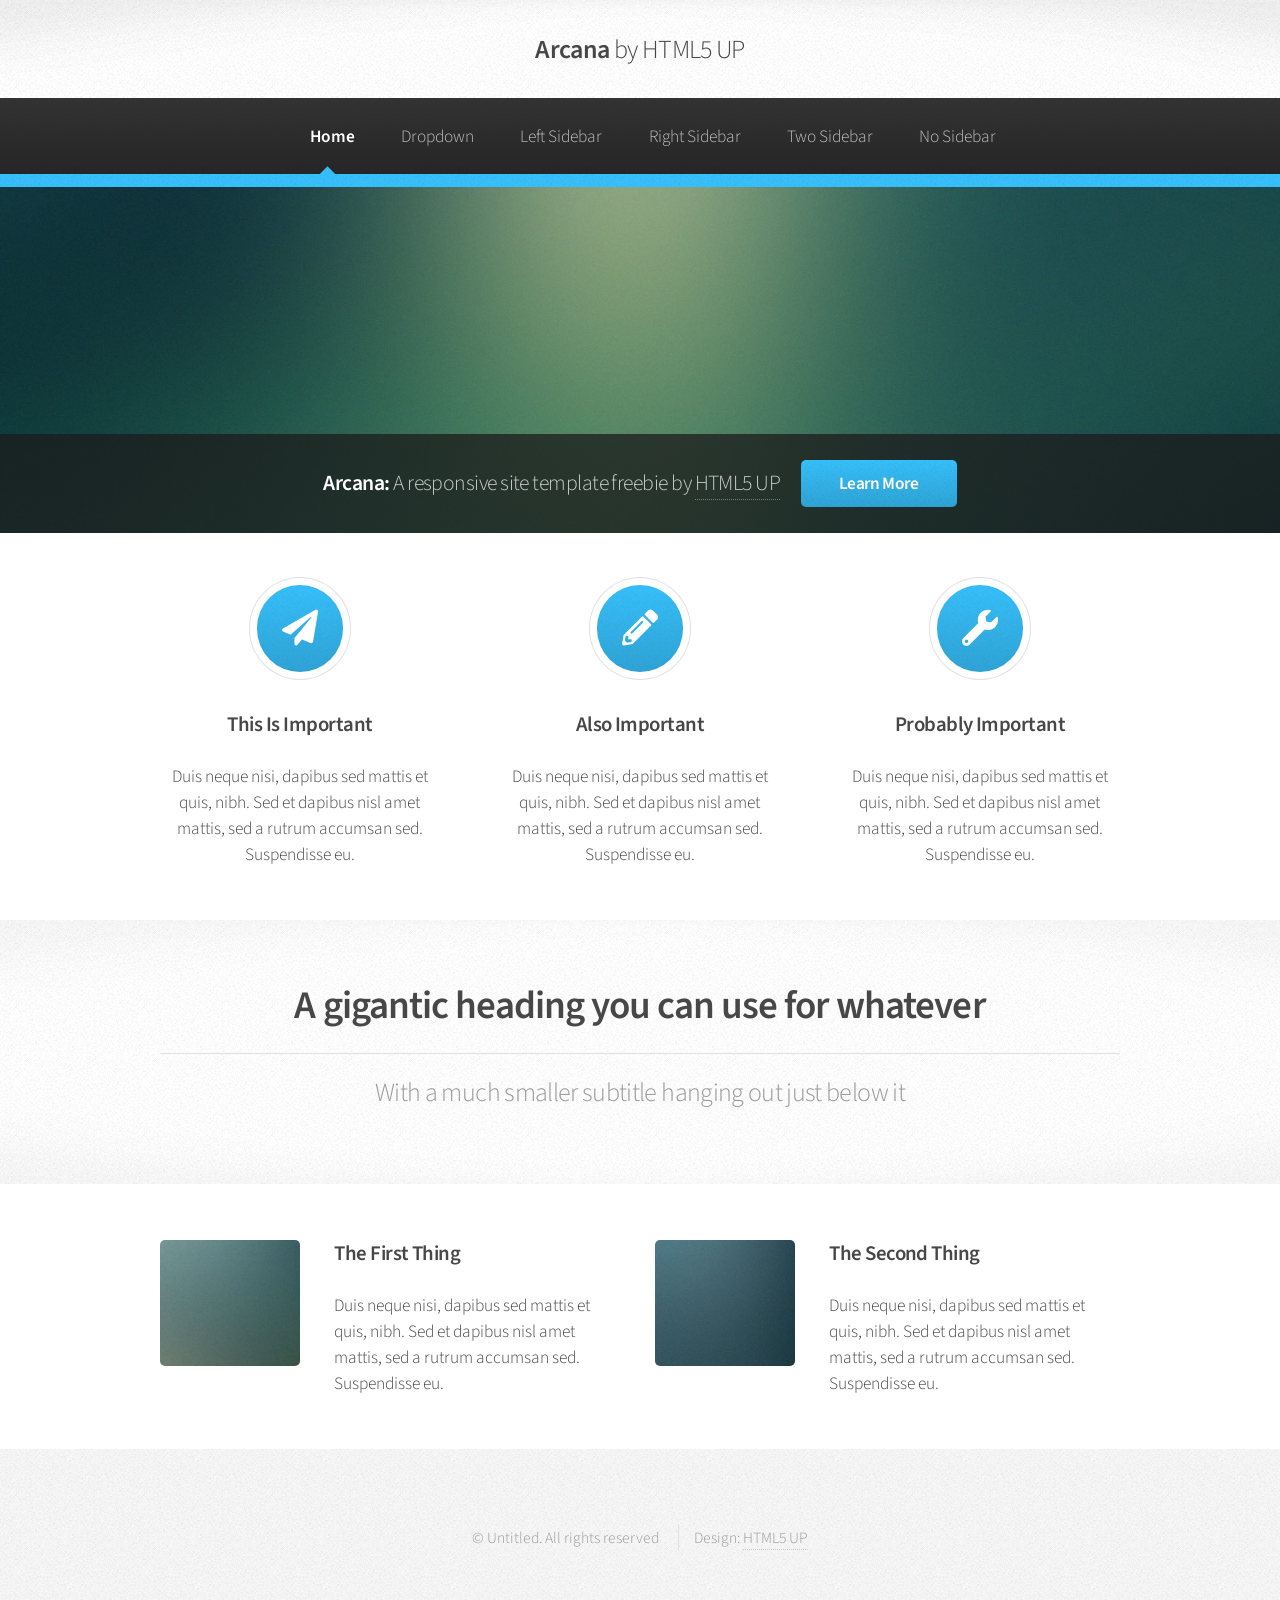
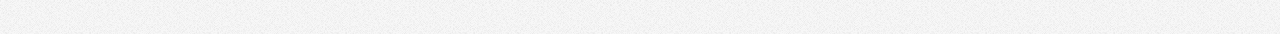
<file: index.html>
<!DOCTYPE HTML>
<!--
	Arcana by HTML5 UP
	html5up.net | @ajlkn
	Free for personal and commercial use under the CCA 3.0 license (html5up.net/license)
-->
<html lang="es">

<head>
	<!-- Google tag (gtag.js) -->
	<script async src="https://www.googletagmanager.com/gtag/js?id=G-KN4TZ7DZC4"></script>
	<script>
		window.dataLayer = window.dataLayer || [];
		function gtag() { dataLayer.push(arguments); }
		gtag('js', new Date());
		gtag('config', 'G-KN4TZ7DZC4');
	</script>

	<script async src="https://pagead2.googlesyndication.com/pagead/js/adsbygoogle.js?client=ca-pub-7172650294289361"
		crossorigin="anonymous"></script>

	<title>Arcana by HTML5 UP</title>
	<meta charset="utf-8" />
	<meta name="viewport" content="width=device-width, initial-scale=1, user-scalable=no" />
	<link rel="stylesheet" href="assets/css/main.css" />
</head>

<body class="is-preload">
	<div id="page-wrapper">

		<!-- Header -->
		<div id="header">
			<!-- Logo -->
			<h1><a href="index.html" id="logo">Arcana <em>by HTML5 UP</em></a></h1>

			<!-- Nav -->
			<nav id="nav">
				<ul>
					<li class="current"><a href="index.html">Home</a></li>
					<li>
						<a href="#">Dropdown</a>
						<ul>
							<li><a href="#">Lorem dolor</a></li>
							<li><a href="#">Magna phasellus</a></li>
							<li><a href="#">Etiam sed tempus</a></li>
							<li>
								<a href="#">Submenu</a>
								<ul>
									<li><a href="#">Lorem dolor</a></li>
									<li><a href="#">Phasellus magna</a></li>
									<li><a href="#">Magna phasellus</a></li>
									<li><a href="#">Etiam nisl</a></li>
									<li><a href="#">Veroeros feugiat</a></li>
								</ul>
							</li>
							<li><a href="#">Veroeros feugiat</a></li>
						</ul>
					</li>
					<li><a href="left-sidebar.html">Left Sidebar</a></li>
					<li><a href="right-sidebar.html">Right Sidebar</a></li>
					<li><a href="two-sidebar.html">Two Sidebar</a></li>
					<li><a href="no-sidebar.html">No Sidebar</a></li>
				</ul>
			</nav>
		</div>

		<!-- Banner -->
		<section id="banner">
			<header>
				<h2>Arcana: <em>A responsive site template freebie by <a href="http://html5up.net">HTML5 UP</a></em>
				</h2>
				<a href="#" class="button">Learn More</a>
			</header>
		</section>

		<!-- Highlights -->
		<section class="wrapper style1">
			<div class="container">
				<div class="row gtr-200">
					<section class="col-4 col-12-narrower">
						<div class="box highlight">
							<i class="icon solid major fa-paper-plane"></i>
							<h3>This Is Important</h3>
							<p>Duis neque nisi, dapibus sed mattis et quis, nibh. Sed et dapibus nisl amet mattis, sed a
								rutrum accumsan sed. Suspendisse eu.</p>
						</div>
					</section>
					<section class="col-4 col-12-narrower">
						<div class="box highlight">
							<i class="icon solid major fa-pencil-alt"></i>
							<h3>Also Important</h3>
							<p>Duis neque nisi, dapibus sed mattis et quis, nibh. Sed et dapibus nisl amet mattis, sed a
								rutrum accumsan sed. Suspendisse eu.</p>
						</div>
					</section>
					<section class="col-4 col-12-narrower">
						<div class="box highlight">
							<i class="icon solid major fa-wrench"></i>
							<h3>Probably Important</h3>
							<p>Duis neque nisi, dapibus sed mattis et quis, nibh. Sed et dapibus nisl amet mattis, sed a
								rutrum accumsan sed. Suspendisse eu.</p>
						</div>
					</section>
				</div>
			</div>
		</section>

		<!-- Gigantic Heading -->
		<section class="wrapper style2">
			<div class="container">
				<header class="major">
					<h2>A gigantic heading you can use for whatever</h2>
					<p>With a much smaller subtitle hanging out just below it</p>
				</header>
			</div>
		</section>

		<!-- Posts -->
		<section class="wrapper style1">
			<div class="container">
				<div class="row">
					<section class="col-6 col-12-narrower">
						<div class="box post">
							<a href="#" class="image left"><img src="images/pic01.jpg" alt="" /></a>
							<div class="inner">
								<h3>The First Thing</h3>
								<p>Duis neque nisi, dapibus sed mattis et quis, nibh. Sed et dapibus nisl amet mattis,
									sed a rutrum accumsan sed. Suspendisse eu.</p>
							</div>
						</div>
					</section>
					<section class="col-6 col-12-narrower">
						<div class="box post">
							<a href="#" class="image left"><img src="images/pic02.jpg" alt="" /></a>
							<div class="inner">
								<h3>The Second Thing</h3>
								<p>Duis neque nisi, dapibus sed mattis et quis, nibh. Sed et dapibus nisl amet mattis,
									sed a rutrum accumsan sed. Suspendisse eu.</p>
							</div>
						</div>
					</section>
				</div>
			</div>
		</section>

		<!-- Footer -->
		<div id="footer">
			<div class="container">
				<div class="copyright">
					<ul class="menu">
						<li>&copy; Untitled. All rights reserved</li>
						<li>Design: <a href="http://html5up.net">HTML5 UP</a></li>
					</ul>
				</div>
			</div>
		</div>

	</div>

	<!-- Scripts -->
	<script src="assets/js/jquery.min.js"></script>
	<script src="assets/js/jquery.dropotron.min.js"></script>
	<script src="assets/js/browser.min.js"></script>
	<script src="assets/js/breakpoints.min.js"></script>
	<script src="assets/js/util.js"></script>
	<script src="assets/js/main.js"></script>
</body>

</html>
</file>
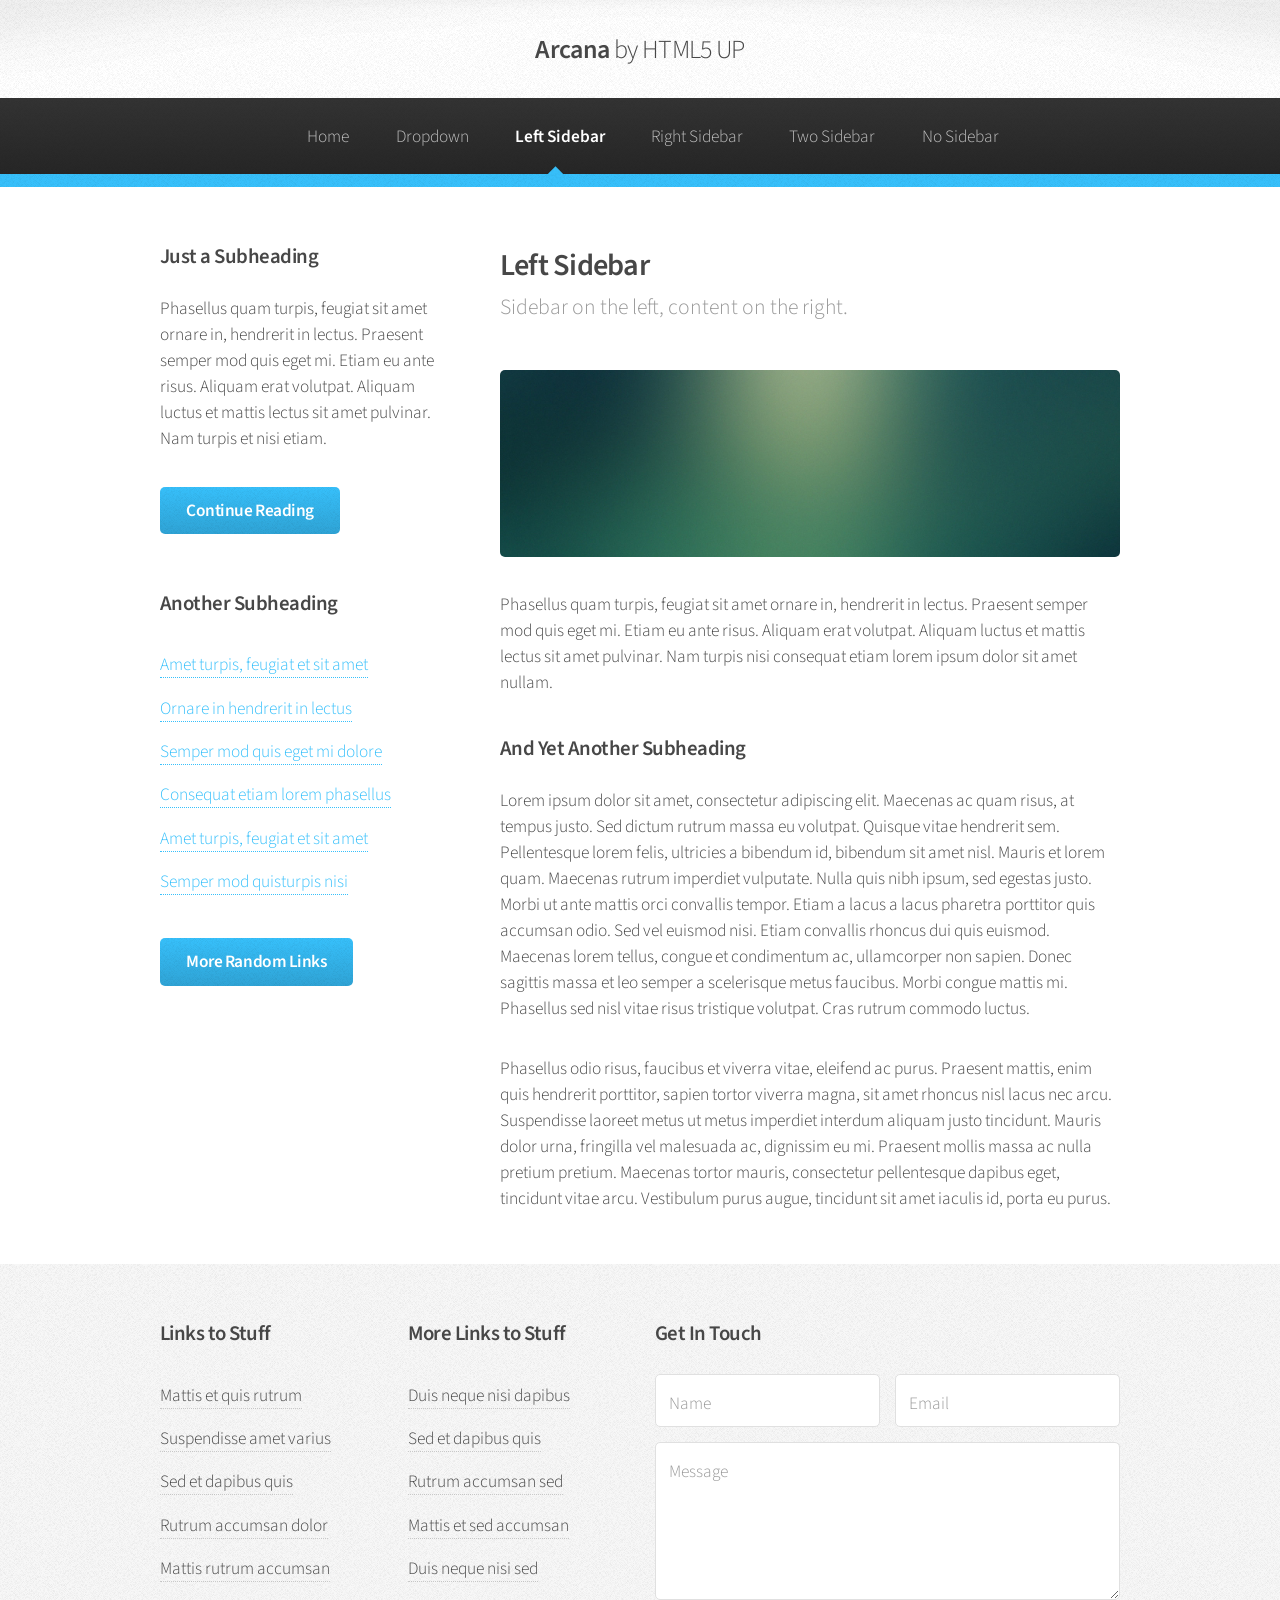
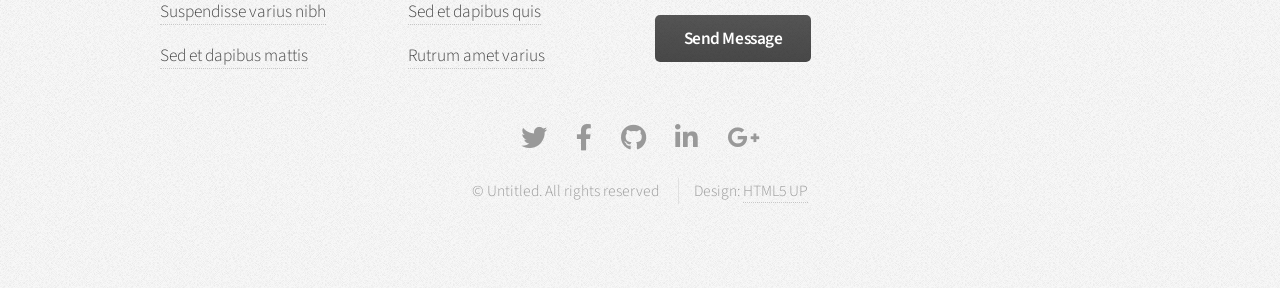
<file: left-sidebar.html>
<!DOCTYPE HTML>
<!--
	Arcana by HTML5 UP
	html5up.net | @ajlkn
	Free for personal and commercial use under the CCA 3.0 license (html5up.net/license)
-->
<html>

<head>
	<title>Left Sidebar - Arcana by HTML5 UP</title>
	<meta charset="utf-8" />
	<meta name="viewport" content="width=device-width, initial-scale=1, user-scalable=no" />
	<link rel="stylesheet" href="assets/css/main.css" />

	<script async src="https://www.googletagmanager.com/gtag/js?id=G-KN4TZ7DZC4"></script>
	<script>
		window.dataLayer = window.dataLayer || [];
		function gtag() { dataLayer.push(arguments); }
		gtag('js', new Date());
		gtag('config', 'G-KN4TZ7DZC4');
	</script>
</head>

<body class="is-preload">
	<div id="page-wrapper">

		<!-- Header -->
		<div id="header">

			<!-- Logo -->
			<h1><a href="index.html" id="logo">Arcana <em>by HTML5 UP</em></a></h1>

			<!-- Nav -->
			<nav id="nav">
				<ul>
					<li><a href="index.html">Home</a></li>
					<li>
						<a href="#">Dropdown</a>
						<ul>
							<li><a href="#">Lorem dolor</a></li>
							<li><a href="#">Magna phasellus</a></li>
							<li><a href="#">Etiam sed tempus</a></li>
							<li>
								<a href="#">Submenu</a>
								<ul>
									<li><a href="#">Lorem dolor</a></li>
									<li><a href="#">Phasellus magna</a></li>
									<li><a href="#">Magna phasellus</a></li>
									<li><a href="#">Etiam nisl</a></li>
									<li><a href="#">Veroeros feugiat</a></li>
								</ul>
							</li>
							<li><a href="#">Veroeros feugiat</a></li>
						</ul>
					</li>
					<li class="current"><a href="left-sidebar.html">Left Sidebar</a></li>
					<li><a href="right-sidebar.html">Right Sidebar</a></li>
					<li><a href="two-sidebar.html">Two Sidebar</a></li>
					<li><a href="no-sidebar.html">No Sidebar</a></li>
				</ul>
			</nav>

		</div>

		<!-- Main -->
		<section class="wrapper style1">
			<div class="container">
				<div class="row gtr-200">
					<div class="col-4 col-12-narrower">
						<div id="sidebar">

							<!-- Sidebar -->

							<section>
								<h3>Just a Subheading</h3>
								<p>Phasellus quam turpis, feugiat sit amet ornare in, hendrerit in lectus.
									Praesent semper mod quis eget mi. Etiam eu ante risus. Aliquam erat volutpat.
									Aliquam luctus et mattis lectus sit amet pulvinar. Nam turpis et nisi etiam.</p>
								<footer>
									<a href="#" class="button">Continue Reading</a>
								</footer>
							</section>

							<section>
								<h3>Another Subheading</h3>
								<ul class="links">
									<li><a href="#">Amet turpis, feugiat et sit amet</a></li>
									<li><a href="#">Ornare in hendrerit in lectus</a></li>
									<li><a href="#">Semper mod quis eget mi dolore</a></li>
									<li><a href="#">Consequat etiam lorem phasellus</a></li>
									<li><a href="#">Amet turpis, feugiat et sit amet</a></li>
									<li><a href="#">Semper mod quisturpis nisi</a></li>
								</ul>
								<footer>
									<a href="#" class="button">More Random Links</a>
								</footer>
							</section>

						</div>
					</div>
					<div class="col-8  col-12-narrower imp-narrower">
						<div id="content">

							<!-- Content -->

							<article>
								<header>
									<h2>Left Sidebar</h2>
									<p>Sidebar on the left, content on the right.</p>
								</header>

								<span class="image featured"><img src="images/banner.jpg" alt="" /></span>

								<p>Phasellus quam turpis, feugiat sit amet ornare in, hendrerit in lectus.
									Praesent semper mod quis eget mi. Etiam eu ante risus. Aliquam erat volutpat.
									Aliquam luctus et mattis lectus sit amet pulvinar. Nam turpis nisi
									consequat etiam lorem ipsum dolor sit amet nullam.</p>

								<h3>And Yet Another Subheading</h3>
								<p>Lorem ipsum dolor sit amet, consectetur adipiscing elit. Maecenas ac quam risus, at
									tempus
									justo. Sed dictum rutrum massa eu volutpat. Quisque vitae hendrerit sem.
									Pellentesque lorem felis,
									ultricies a bibendum id, bibendum sit amet nisl. Mauris et lorem quam. Maecenas
									rutrum imperdiet
									vulputate. Nulla quis nibh ipsum, sed egestas justo. Morbi ut ante mattis orci
									convallis tempor.
									Etiam a lacus a lacus pharetra porttitor quis accumsan odio. Sed vel euismod nisi.
									Etiam convallis
									rhoncus dui quis euismod. Maecenas lorem tellus, congue et condimentum ac,
									ullamcorper non sapien.
									Donec sagittis massa et leo semper a scelerisque metus faucibus. Morbi congue mattis
									mi.
									Phasellus sed nisl vitae risus tristique volutpat. Cras rutrum commodo luctus.</p>

								<p>Phasellus odio risus, faucibus et viverra vitae, eleifend ac purus. Praesent mattis,
									enim
									quis hendrerit porttitor, sapien tortor viverra magna, sit amet rhoncus nisl lacus
									nec arcu.
									Suspendisse laoreet metus ut metus imperdiet interdum aliquam justo tincidunt.
									Mauris dolor urna,
									fringilla vel malesuada ac, dignissim eu mi. Praesent mollis massa ac nulla pretium
									pretium.
									Maecenas tortor mauris, consectetur pellentesque dapibus eget, tincidunt vitae arcu.
									Vestibulum purus augue, tincidunt sit amet iaculis id, porta eu purus.</p>
							</article>

						</div>
					</div>
				</div>
			</div>
		</section>

		<!-- Footer -->
		<div id="footer">
			<div class="container">
				<div class="row">
					<section class="col-3 col-6-narrower col-12-mobilep">
						<h3>Links to Stuff</h3>
						<ul class="links">
							<li><a href="#">Mattis et quis rutrum</a></li>
							<li><a href="#">Suspendisse amet varius</a></li>
							<li><a href="#">Sed et dapibus quis</a></li>
							<li><a href="#">Rutrum accumsan dolor</a></li>
							<li><a href="#">Mattis rutrum accumsan</a></li>
							<li><a href="#">Suspendisse varius nibh</a></li>
							<li><a href="#">Sed et dapibus mattis</a></li>
						</ul>
					</section>
					<section class="col-3 col-6-narrower col-12-mobilep">
						<h3>More Links to Stuff</h3>
						<ul class="links">
							<li><a href="#">Duis neque nisi dapibus</a></li>
							<li><a href="#">Sed et dapibus quis</a></li>
							<li><a href="#">Rutrum accumsan sed</a></li>
							<li><a href="#">Mattis et sed accumsan</a></li>
							<li><a href="#">Duis neque nisi sed</a></li>
							<li><a href="#">Sed et dapibus quis</a></li>
							<li><a href="#">Rutrum amet varius</a></li>
						</ul>
					</section>
					<section class="col-6 col-12-narrower">
						<h3>Get In Touch</h3>
						<form>
							<div class="row gtr-50">
								<div class="col-6 col-12-mobilep">
									<input type="text" name="name" id="name" placeholder="Name" />
								</div>
								<div class="col-6 col-12-mobilep">
									<input type="email" name="email" id="email" placeholder="Email" />
								</div>
								<div class="col-12">
									<textarea name="message" id="message" placeholder="Message" rows="5"></textarea>
								</div>
								<div class="col-12">
									<ul class="actions">
										<li><input type="submit" class="button alt" value="Send Message" /></li>
									</ul>
								</div>
							</div>
						</form>
					</section>
				</div>
			</div>

			<!-- Icons -->
			<ul class="icons">
				<li><a href="#" class="icon brands fa-twitter"><span class="label">Twitter</span></a></li>
				<li><a href="#" class="icon brands fa-facebook-f"><span class="label">Facebook</span></a></li>
				<li><a href="#" class="icon brands fa-github"><span class="label">GitHub</span></a></li>
				<li><a href="#" class="icon brands fa-linkedin-in"><span class="label">LinkedIn</span></a></li>
				<li><a href="#" class="icon brands fa-google-plus-g"><span class="label">Google+</span></a></li>
			</ul>

			<!-- Copyright -->
			<div class="copyright">
				<ul class="menu">
					<li>&copy; Untitled. All rights reserved</li>
					<li>Design: <a href="http://html5up.net">HTML5 UP</a></li>
				</ul>
			</div>

		</div>

	</div>

	<!-- Scripts -->
	<script src="assets/js/jquery.min.js"></script>
	<script src="assets/js/jquery.dropotron.min.js"></script>
	<script src="assets/js/browser.min.js"></script>
	<script src="assets/js/breakpoints.min.js"></script>
	<script src="assets/js/util.js"></script>
	<script src="assets/js/main.js"></script>

</body>

</html>
</file>
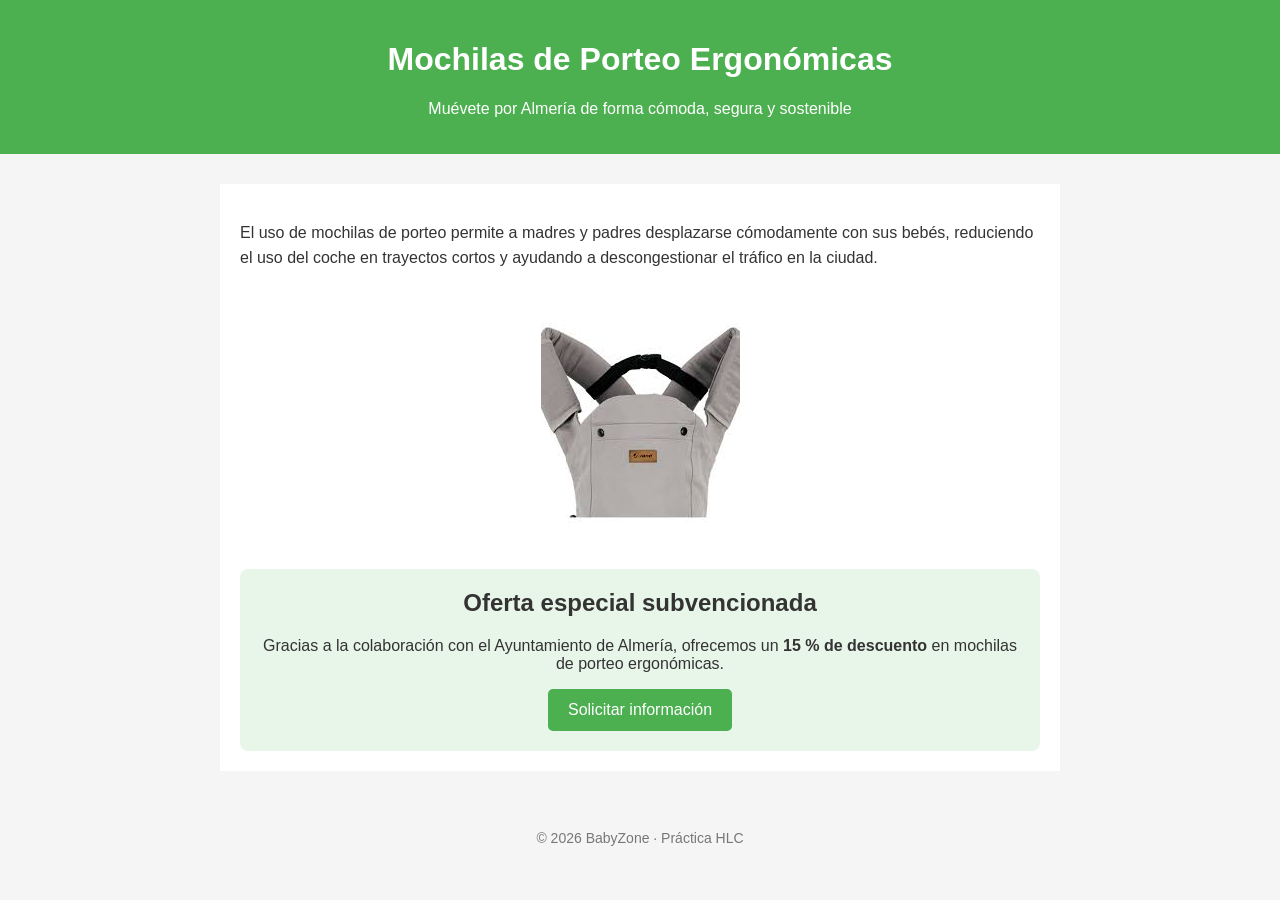
<file: mochilasPorteo.html>
<!DOCTYPE html>
<html lang="es">

<head>
    <meta charset="UTF-8">
    <title>Mochilas de Porteo BabyZone</title>
    <link rel="stylesheet" href="mochilasPorteo.css">
</head>

<body>

    <header>
        <h1>Mochilas de Porteo Ergonómicas</h1>
        <p>Muévete por Almería de forma cómoda, segura y sostenible</p>
    </header>

    <main>
        <section class="info">
            <p>
                El uso de mochilas de porteo permite a madres y padres desplazarse
                cómodamente con sus bebés, reduciendo el uso del coche en trayectos
                cortos y ayudando a descongestionar el tráfico en la ciudad.
            </p>
        </section>

        <section class="imagen">
            <img src="images/mochila-porteo.jpg" alt="Mochila de porteo ergonómica">
        </section>

        <section class="oferta">
            <h2>Oferta especial subvencionada</h2>
            <p>
                Gracias a la colaboración con el Ayuntamiento de Almería,
                ofrecemos un <strong>15 % de descuento</strong> en mochilas de porteo ergonómicas.
            </p>
            <button>Solicitar información</button>
        </section>
    </main>

    <footer>
        <p>© 2026 BabyZone · Práctica HLC</p>
    </footer>

</body>

</html>
</file>
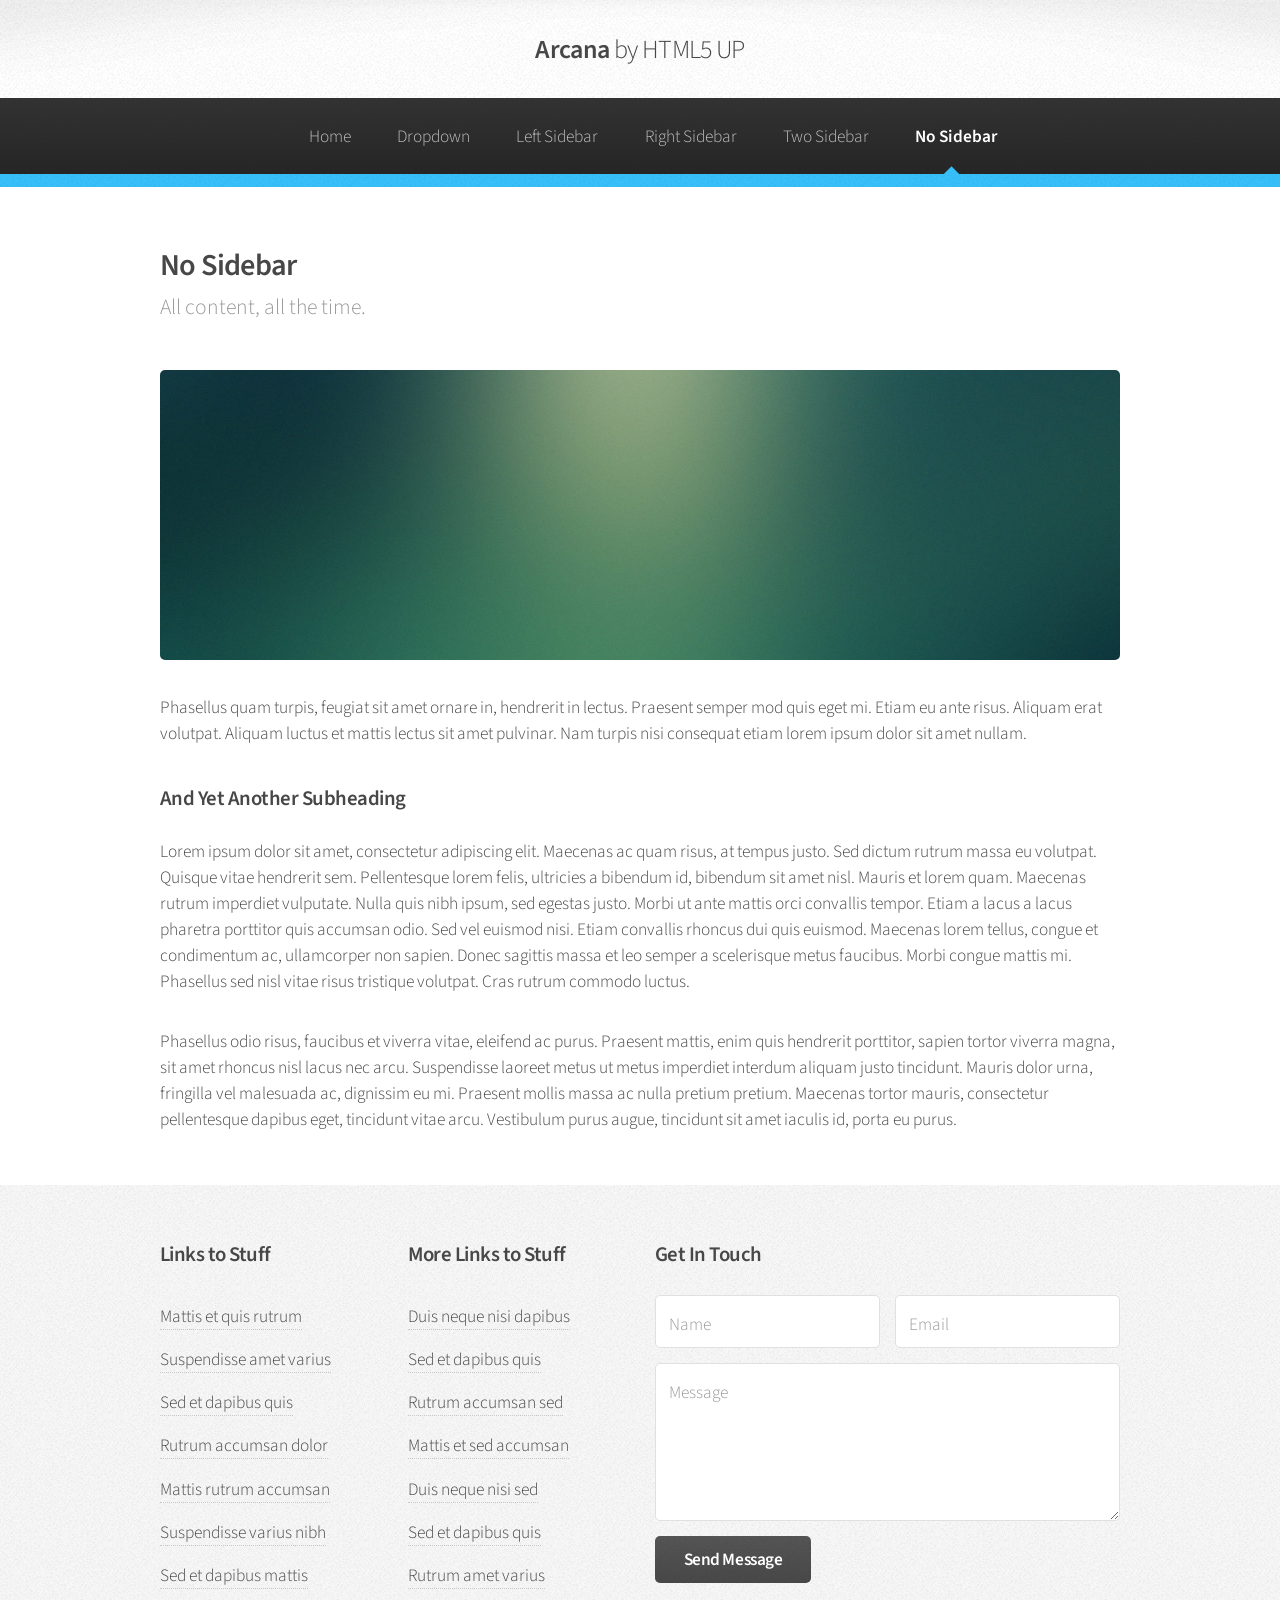
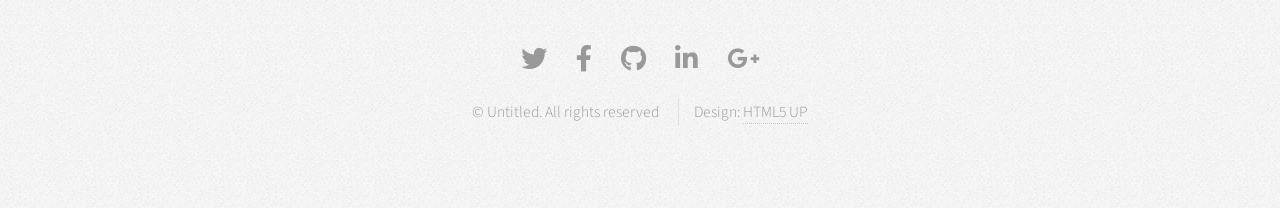
<file: no-sidebar.html>
<!DOCTYPE HTML>
<!--
	Arcana by HTML5 UP
	html5up.net | @ajlkn
	Free for personal and commercial use under the CCA 3.0 license (html5up.net/license)
-->
<html>

<head>
	<title>No Sidebar - Arcana by HTML5 UP</title>
	<meta charset="utf-8" />
	<meta name="viewport" content="width=device-width, initial-scale=1, user-scalable=no" />
	<link rel="stylesheet" href="assets/css/main.css" />

	<script async src="https://www.googletagmanager.com/gtag/js?id=G-KN4TZ7DZC4"></script>
	<script>
		window.dataLayer = window.dataLayer || [];
		function gtag() { dataLayer.push(arguments); }
		gtag('js', new Date());
		gtag('config', 'G-KN4TZ7DZC4');
	</script>
</head>

<body class="is-preload">
	<div id="page-wrapper">

		<!-- Header -->
		<div id="header">

			<!-- Logo -->
			<h1><a href="index.html" id="logo">Arcana <em>by HTML5 UP</em></a></h1>

			<!-- Nav -->
			<nav id="nav">
				<ul>
					<li><a href="index.html">Home</a></li>
					<li>
						<a href="#">Dropdown</a>
						<ul>
							<li><a href="#">Lorem dolor</a></li>
							<li><a href="#">Magna phasellus</a></li>
							<li><a href="#">Etiam sed tempus</a></li>
							<li>
								<a href="#">Submenu</a>
								<ul>
									<li><a href="#">Lorem dolor</a></li>
									<li><a href="#">Phasellus magna</a></li>
									<li><a href="#">Magna phasellus</a></li>
									<li><a href="#">Etiam nisl</a></li>
									<li><a href="#">Veroeros feugiat</a></li>
								</ul>
							</li>
							<li><a href="#">Veroeros feugiat</a></li>
						</ul>
					</li>
					<li><a href="left-sidebar.html">Left Sidebar</a></li>
					<li><a href="right-sidebar.html">Right Sidebar</a></li>
					<li><a href="two-sidebar.html">Two Sidebar</a></li>
					<li class="current"><a href="no-sidebar.html">No Sidebar</a></li>
				</ul>
			</nav>

		</div>

		<!-- Main -->
		<section class="wrapper style1">
			<div class="container">
				<div id="content">

					<!-- Content -->

					<article>
						<header>
							<h2>No Sidebar</h2>
							<p>All content, all the time.</p>
						</header>

						<span class="image featured"><img src="images/banner.jpg" alt="" /></span>

						<p>Phasellus quam turpis, feugiat sit amet ornare in, hendrerit in lectus.
							Praesent semper mod quis eget mi. Etiam eu ante risus. Aliquam erat volutpat.
							Aliquam luctus et mattis lectus sit amet pulvinar. Nam turpis nisi
							consequat etiam lorem ipsum dolor sit amet nullam.</p>

						<h3>And Yet Another Subheading</h3>
						<p>Lorem ipsum dolor sit amet, consectetur adipiscing elit. Maecenas ac quam risus, at tempus
							justo. Sed dictum rutrum massa eu volutpat. Quisque vitae hendrerit sem. Pellentesque lorem
							felis,
							ultricies a bibendum id, bibendum sit amet nisl. Mauris et lorem quam. Maecenas rutrum
							imperdiet
							vulputate. Nulla quis nibh ipsum, sed egestas justo. Morbi ut ante mattis orci convallis
							tempor.
							Etiam a lacus a lacus pharetra porttitor quis accumsan odio. Sed vel euismod nisi. Etiam
							convallis
							rhoncus dui quis euismod. Maecenas lorem tellus, congue et condimentum ac, ullamcorper non
							sapien.
							Donec sagittis massa et leo semper a scelerisque metus faucibus. Morbi congue mattis mi.
							Phasellus sed nisl vitae risus tristique volutpat. Cras rutrum commodo luctus.</p>

						<p>Phasellus odio risus, faucibus et viverra vitae, eleifend ac purus. Praesent mattis, enim
							quis hendrerit porttitor, sapien tortor viverra magna, sit amet rhoncus nisl lacus nec arcu.
							Suspendisse laoreet metus ut metus imperdiet interdum aliquam justo tincidunt. Mauris dolor
							urna,
							fringilla vel malesuada ac, dignissim eu mi. Praesent mollis massa ac nulla pretium pretium.
							Maecenas tortor mauris, consectetur pellentesque dapibus eget, tincidunt vitae arcu.
							Vestibulum purus augue, tincidunt sit amet iaculis id, porta eu purus.</p>
					</article>

				</div>
			</div>
		</section>

		<!-- Footer -->
		<div id="footer">
			<div class="container">
				<div class="row">
					<section class="col-3 col-6-narrower col-12-mobilep">
						<h3>Links to Stuff</h3>
						<ul class="links">
							<li><a href="#">Mattis et quis rutrum</a></li>
							<li><a href="#">Suspendisse amet varius</a></li>
							<li><a href="#">Sed et dapibus quis</a></li>
							<li><a href="#">Rutrum accumsan dolor</a></li>
							<li><a href="#">Mattis rutrum accumsan</a></li>
							<li><a href="#">Suspendisse varius nibh</a></li>
							<li><a href="#">Sed et dapibus mattis</a></li>
						</ul>
					</section>
					<section class="col-3 col-6-narrower col-12-mobilep">
						<h3>More Links to Stuff</h3>
						<ul class="links">
							<li><a href="#">Duis neque nisi dapibus</a></li>
							<li><a href="#">Sed et dapibus quis</a></li>
							<li><a href="#">Rutrum accumsan sed</a></li>
							<li><a href="#">Mattis et sed accumsan</a></li>
							<li><a href="#">Duis neque nisi sed</a></li>
							<li><a href="#">Sed et dapibus quis</a></li>
							<li><a href="#">Rutrum amet varius</a></li>
						</ul>
					</section>
					<section class="col-6 col-12-narrower">
						<h3>Get In Touch</h3>
						<form>
							<div class="row gtr-50">
								<div class="col-6 col-12-mobilep">
									<input type="text" name="name" id="name" placeholder="Name" />
								</div>
								<div class="col-6 col-12-mobilep">
									<input type="email" name="email" id="email" placeholder="Email" />
								</div>
								<div class="col-12">
									<textarea name="message" id="message" placeholder="Message" rows="5"></textarea>
								</div>
								<div class="col-12">
									<ul class="actions">
										<li><input type="submit" class="button alt" value="Send Message" /></li>
									</ul>
								</div>
							</div>
						</form>
					</section>
				</div>
			</div>

			<!-- Icons -->
			<ul class="icons">
				<li><a href="#" class="icon brands fa-twitter"><span class="label">Twitter</span></a></li>
				<li><a href="#" class="icon brands fa-facebook-f"><span class="label">Facebook</span></a></li>
				<li><a href="#" class="icon brands fa-github"><span class="label">GitHub</span></a></li>
				<li><a href="#" class="icon brands fa-linkedin-in"><span class="label">LinkedIn</span></a></li>
				<li><a href="#" class="icon brands fa-google-plus-g"><span class="label">Google+</span></a></li>
			</ul>

			<!-- Copyright -->
			<div class="copyright">
				<ul class="menu">
					<li>&copy; Untitled. All rights reserved</li>
					<li>Design: <a href="http://html5up.net">HTML5 UP</a></li>
				</ul>
			</div>

		</div>

	</div>

	<!-- Scripts -->
	<script src="assets/js/jquery.min.js"></script>
	<script src="assets/js/jquery.dropotron.min.js"></script>
	<script src="assets/js/browser.min.js"></script>
	<script src="assets/js/breakpoints.min.js"></script>
	<script src="assets/js/util.js"></script>
	<script src="assets/js/main.js"></script>

</body>

</html>
</file>
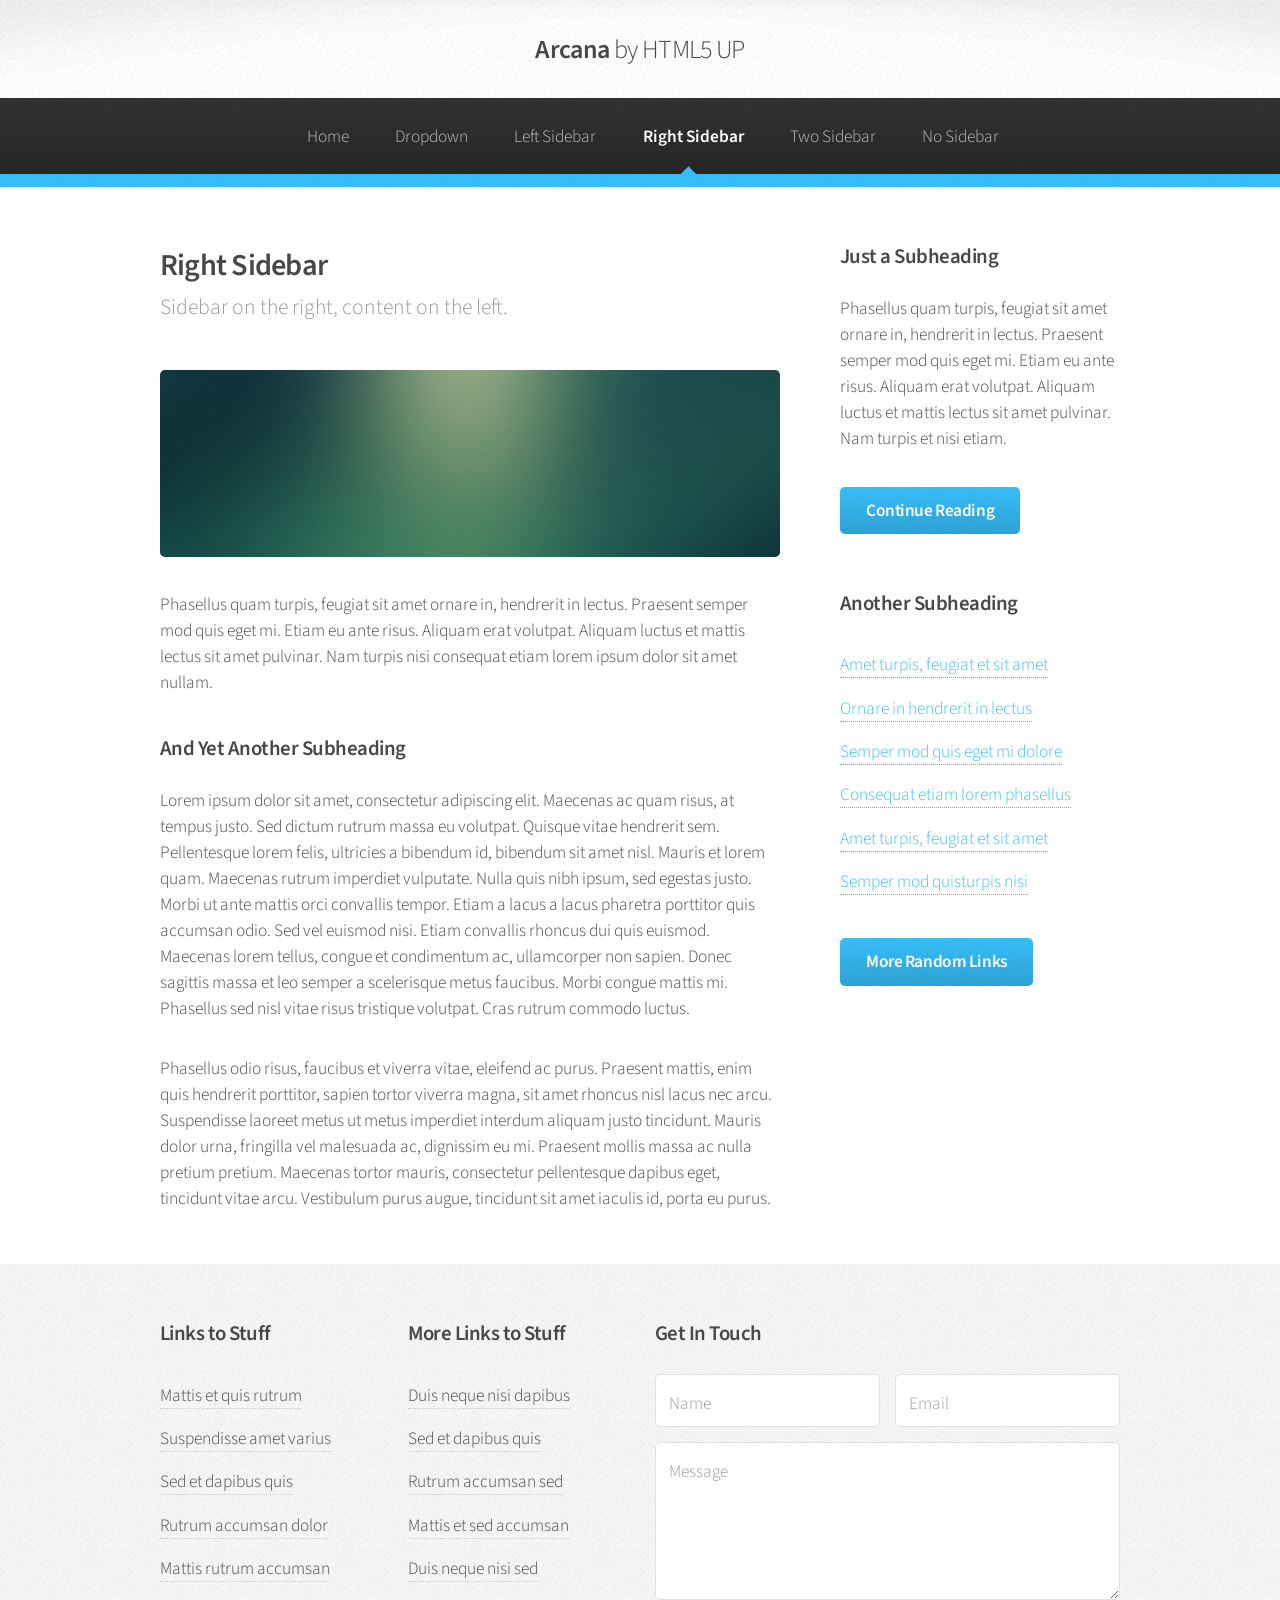
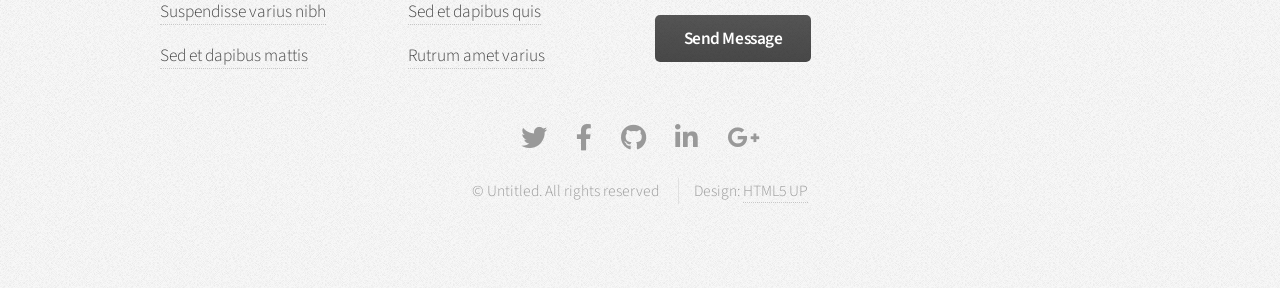
<file: right-sidebar.html>
<!DOCTYPE HTML>
<!--
	Arcana by HTML5 UP
	html5up.net | @ajlkn
	Free for personal and commercial use under the CCA 3.0 license (html5up.net/license)
-->
<html>

<head>
	<title>Right Sidebar - Arcana by HTML5 UP</title>
	<meta charset="utf-8" />
	<meta name="viewport" content="width=device-width, initial-scale=1, user-scalable=no" />
	<link rel="stylesheet" href="assets/css/main.css" />

	<script async src="https://www.googletagmanager.com/gtag/js?id=G-KN4TZ7DZC4"></script>
	<script>
		window.dataLayer = window.dataLayer || [];
		function gtag() { dataLayer.push(arguments); }
		gtag('js', new Date());
		gtag('config', 'G-KN4TZ7DZC4');
	</script>
</head>

<body class="is-preload">
	<div id="page-wrapper">

		<!-- Header -->
		<div id="header">

			<!-- Logo -->
			<h1><a href="index.html" id="logo">Arcana <em>by HTML5 UP</em></a></h1>

			<!-- Nav -->
			<nav id="nav">
				<ul>
					<li><a href="index.html">Home</a></li>
					<li>
						<a href="#">Dropdown</a>
						<ul>
							<li><a href="#">Lorem dolor</a></li>
							<li><a href="#">Magna phasellus</a></li>
							<li><a href="#">Etiam sed tempus</a></li>
							<li>
								<a href="#">Submenu</a>
								<ul>
									<li><a href="#">Lorem dolor</a></li>
									<li><a href="#">Phasellus magna</a></li>
									<li><a href="#">Magna phasellus</a></li>
									<li><a href="#">Etiam nisl</a></li>
									<li><a href="#">Veroeros feugiat</a></li>
								</ul>
							</li>
							<li><a href="#">Veroeros feugiat</a></li>
						</ul>
					</li>
					<li><a href="left-sidebar.html">Left Sidebar</a></li>
					<li class="current"><a href="right-sidebar.html">Right Sidebar</a></li>
					<li><a href="two-sidebar.html">Two Sidebar</a></li>
					<li><a href="no-sidebar.html">No Sidebar</a></li>
				</ul>
			</nav>

		</div>

		<!-- Main -->
		<section class="wrapper style1">
			<div class="container">
				<div class="row gtr-200">
					<div class="col-8 col-12-narrower">
						<div id="content">

							<!-- Content -->

							<article>
								<header>
									<h2>Right Sidebar</h2>
									<p>Sidebar on the right, content on the left.</p>
								</header>

								<span class="image featured"><img src="images/banner.jpg" alt="" /></span>

								<p>Phasellus quam turpis, feugiat sit amet ornare in, hendrerit in lectus.
									Praesent semper mod quis eget mi. Etiam eu ante risus. Aliquam erat volutpat.
									Aliquam luctus et mattis lectus sit amet pulvinar. Nam turpis nisi
									consequat etiam lorem ipsum dolor sit amet nullam.</p>

								<h3>And Yet Another Subheading</h3>
								<p>Lorem ipsum dolor sit amet, consectetur adipiscing elit. Maecenas ac quam risus, at
									tempus
									justo. Sed dictum rutrum massa eu volutpat. Quisque vitae hendrerit sem.
									Pellentesque lorem felis,
									ultricies a bibendum id, bibendum sit amet nisl. Mauris et lorem quam. Maecenas
									rutrum imperdiet
									vulputate. Nulla quis nibh ipsum, sed egestas justo. Morbi ut ante mattis orci
									convallis tempor.
									Etiam a lacus a lacus pharetra porttitor quis accumsan odio. Sed vel euismod nisi.
									Etiam convallis
									rhoncus dui quis euismod. Maecenas lorem tellus, congue et condimentum ac,
									ullamcorper non sapien.
									Donec sagittis massa et leo semper a scelerisque metus faucibus. Morbi congue mattis
									mi.
									Phasellus sed nisl vitae risus tristique volutpat. Cras rutrum commodo luctus.</p>

								<p>Phasellus odio risus, faucibus et viverra vitae, eleifend ac purus. Praesent mattis,
									enim
									quis hendrerit porttitor, sapien tortor viverra magna, sit amet rhoncus nisl lacus
									nec arcu.
									Suspendisse laoreet metus ut metus imperdiet interdum aliquam justo tincidunt.
									Mauris dolor urna,
									fringilla vel malesuada ac, dignissim eu mi. Praesent mollis massa ac nulla pretium
									pretium.
									Maecenas tortor mauris, consectetur pellentesque dapibus eget, tincidunt vitae arcu.
									Vestibulum purus augue, tincidunt sit amet iaculis id, porta eu purus.</p>
							</article>

						</div>
					</div>
					<div class="col-4 col-12-narrower">
						<div id="sidebar">

							<!-- Sidebar -->

							<section>
								<h3>Just a Subheading</h3>
								<p>Phasellus quam turpis, feugiat sit amet ornare in, hendrerit in lectus.
									Praesent semper mod quis eget mi. Etiam eu ante risus. Aliquam erat volutpat.
									Aliquam luctus et mattis lectus sit amet pulvinar. Nam turpis et nisi etiam.</p>
								<footer>
									<a href="#" class="button">Continue Reading</a>
								</footer>
							</section>

							<section>
								<h3>Another Subheading</h3>
								<ul class="links">
									<li><a href="#">Amet turpis, feugiat et sit amet</a></li>
									<li><a href="#">Ornare in hendrerit in lectus</a></li>
									<li><a href="#">Semper mod quis eget mi dolore</a></li>
									<li><a href="#">Consequat etiam lorem phasellus</a></li>
									<li><a href="#">Amet turpis, feugiat et sit amet</a></li>
									<li><a href="#">Semper mod quisturpis nisi</a></li>
								</ul>
								<footer>
									<a href="#" class="button">More Random Links</a>
								</footer>
							</section>

						</div>
					</div>
				</div>
			</div>
		</section>

		<!-- Footer -->
		<div id="footer">
			<div class="container">
				<div class="row">
					<section class="col-3 col-6-narrower col-12-mobilep">
						<h3>Links to Stuff</h3>
						<ul class="links">
							<li><a href="#">Mattis et quis rutrum</a></li>
							<li><a href="#">Suspendisse amet varius</a></li>
							<li><a href="#">Sed et dapibus quis</a></li>
							<li><a href="#">Rutrum accumsan dolor</a></li>
							<li><a href="#">Mattis rutrum accumsan</a></li>
							<li><a href="#">Suspendisse varius nibh</a></li>
							<li><a href="#">Sed et dapibus mattis</a></li>
						</ul>
					</section>
					<section class="col-3 col-6-narrower col-12-mobilep">
						<h3>More Links to Stuff</h3>
						<ul class="links">
							<li><a href="#">Duis neque nisi dapibus</a></li>
							<li><a href="#">Sed et dapibus quis</a></li>
							<li><a href="#">Rutrum accumsan sed</a></li>
							<li><a href="#">Mattis et sed accumsan</a></li>
							<li><a href="#">Duis neque nisi sed</a></li>
							<li><a href="#">Sed et dapibus quis</a></li>
							<li><a href="#">Rutrum amet varius</a></li>
						</ul>
					</section>
					<section class="col-6 col-12-narrower">
						<h3>Get In Touch</h3>
						<form>
							<div class="row gtr-50">
								<div class="col-6 col-12-mobilep">
									<input type="text" name="name" id="name" placeholder="Name" />
								</div>
								<div class="col-6 col-12-mobilep">
									<input type="email" name="email" id="email" placeholder="Email" />
								</div>
								<div class="col-12">
									<textarea name="message" id="message" placeholder="Message" rows="5"></textarea>
								</div>
								<div class="col-12">
									<ul class="actions">
										<li><input type="submit" class="button alt" value="Send Message" /></li>
									</ul>
								</div>
							</div>
						</form>
					</section>
				</div>
			</div>

			<!-- Icons -->
			<ul class="icons">
				<li><a href="#" class="icon brands fa-twitter"><span class="label">Twitter</span></a></li>
				<li><a href="#" class="icon brands fa-facebook-f"><span class="label">Facebook</span></a></li>
				<li><a href="#" class="icon brands fa-github"><span class="label">GitHub</span></a></li>
				<li><a href="#" class="icon brands fa-linkedin-in"><span class="label">LinkedIn</span></a></li>
				<li><a href="#" class="icon brands fa-google-plus-g"><span class="label">Google+</span></a></li>
			</ul>

			<!-- Copyright -->
			<div class="copyright">
				<ul class="menu">
					<li>&copy; Untitled. All rights reserved</li>
					<li>Design: <a href="http://html5up.net">HTML5 UP</a></li>
				</ul>
			</div>

		</div>

	</div>

	<!-- Scripts -->
	<script src="assets/js/jquery.min.js"></script>
	<script src="assets/js/jquery.dropotron.min.js"></script>
	<script src="assets/js/browser.min.js"></script>
	<script src="assets/js/breakpoints.min.js"></script>
	<script src="assets/js/util.js"></script>
	<script src="assets/js/main.js"></script>

</body>

</html>
</file>
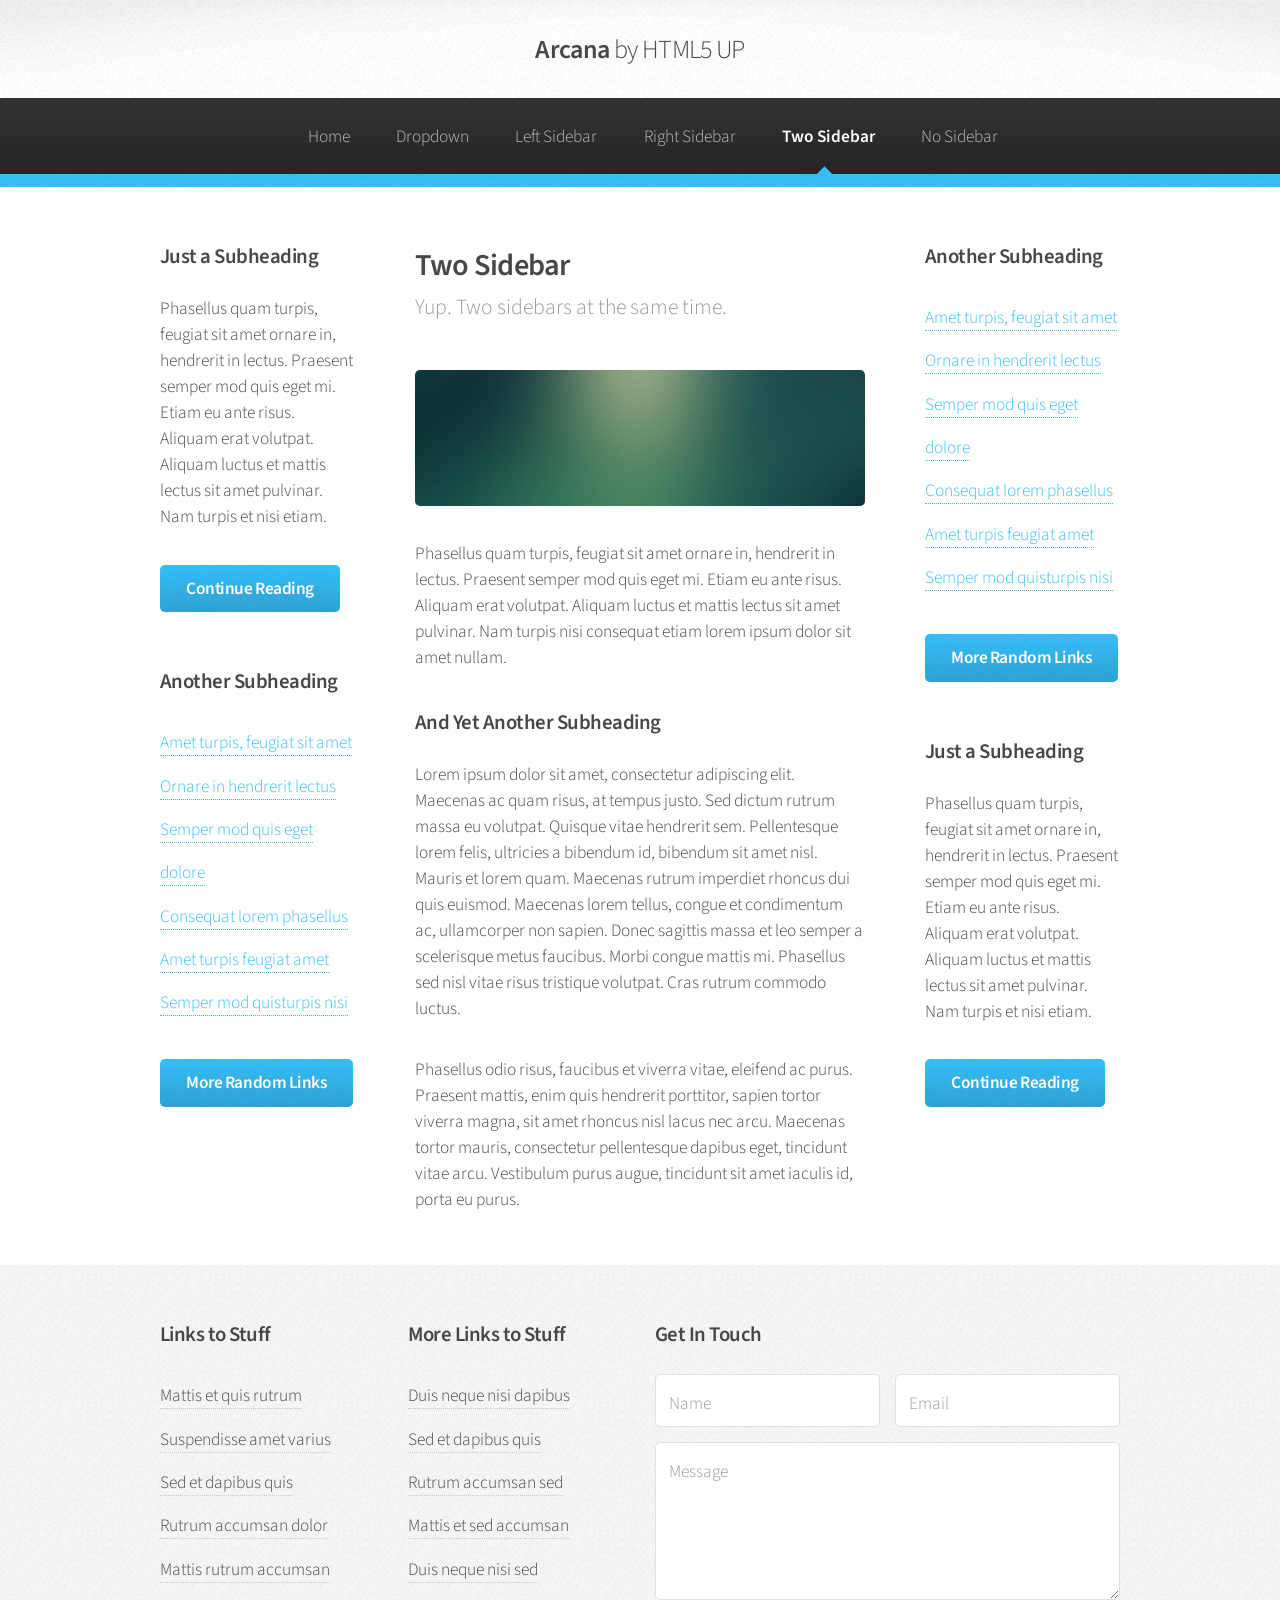
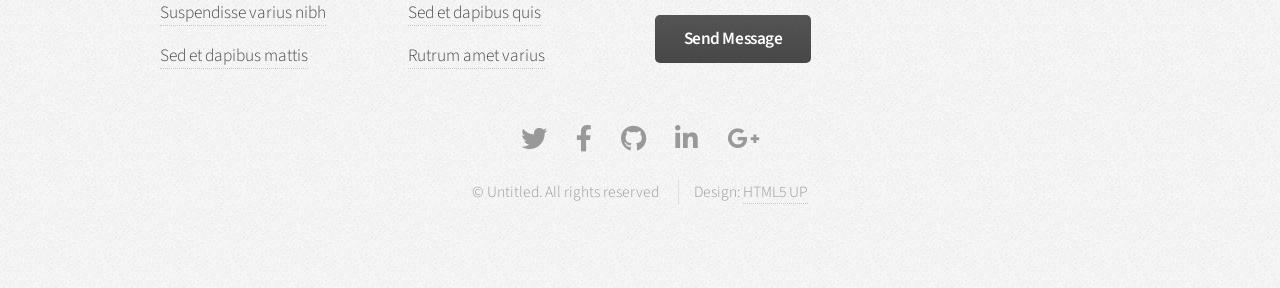
<file: two-sidebar.html>
<!DOCTYPE HTML>
<!--
	Arcana by HTML5 UP
	html5up.net | @ajlkn
	Free for personal and commercial use under the CCA 3.0 license (html5up.net/license)
-->
<html>

<head>
	<title>Two Sidebar - Arcana by HTML5 UP</title>
	<meta charset="utf-8" />
	<meta name="viewport" content="width=device-width, initial-scale=1, user-scalable=no" />
	<link rel="stylesheet" href="assets/css/main.css" />

	<script async src="https://www.googletagmanager.com/gtag/js?id=G-KN4TZ7DZC4"></script>
	<script>
		window.dataLayer = window.dataLayer || [];
		function gtag() { dataLayer.push(arguments); }
		gtag('js', new Date());
		gtag('config', 'G-KN4TZ7DZC4');
	</script>
</head>

<body class="is-preload">
	<div id="page-wrapper">

		<!-- Header -->
		<div id="header">

			<!-- Logo -->
			<h1><a href="index.html" id="logo">Arcana <em>by HTML5 UP</em></a></h1>

			<!-- Nav -->
			<nav id="nav">
				<ul>
					<li><a href="index.html">Home</a></li>
					<li>
						<a href="#">Dropdown</a>
						<ul>
							<li><a href="#">Lorem dolor</a></li>
							<li><a href="#">Magna phasellus</a></li>
							<li><a href="#">Etiam sed tempus</a></li>
							<li>
								<a href="#">Submenu</a>
								<ul>
									<li><a href="#">Lorem dolor</a></li>
									<li><a href="#">Phasellus magna</a></li>
									<li><a href="#">Magna phasellus</a></li>
									<li><a href="#">Etiam nisl</a></li>
									<li><a href="#">Veroeros feugiat</a></li>
								</ul>
							</li>
							<li><a href="#">Veroeros feugiat</a></li>
						</ul>
					</li>
					<li><a href="left-sidebar.html">Left Sidebar</a></li>
					<li><a href="right-sidebar.html">Right Sidebar</a></li>
					<li class="current"><a href="two-sidebar.html">Two Sidebar</a></li>
					<li><a href="no-sidebar.html">No Sidebar</a></li>
				</ul>
			</nav>

		</div>

		<!-- Main -->
		<section class="wrapper style1">
			<div class="container">
				<div class="row gtr-200">
					<div class="col-3 col-12-narrower">
						<div id="sidebar1">

							<!-- Sidebar 1 -->

							<section>
								<h3>Just a Subheading</h3>
								<p>Phasellus quam turpis, feugiat sit amet ornare in, hendrerit in lectus.
									Praesent semper mod quis eget mi. Etiam eu ante risus. Aliquam erat volutpat.
									Aliquam luctus et mattis lectus sit amet pulvinar. Nam turpis et nisi etiam.</p>
								<footer>
									<a href="#" class="button">Continue Reading</a>
								</footer>
							</section>

							<section>
								<h3>Another Subheading</h3>
								<ul class="links">
									<li><a href="#">Amet turpis, feugiat sit amet</a></li>
									<li><a href="#">Ornare in hendrerit lectus</a></li>
									<li><a href="#">Semper mod quis eget dolore</a></li>
									<li><a href="#">Consequat lorem phasellus</a></li>
									<li><a href="#">Amet turpis feugiat amet</a></li>
									<li><a href="#">Semper mod quisturpis nisi</a></li>
								</ul>
								<footer>
									<a href="#" class="button">More Random Links</a>
								</footer>
							</section>

						</div>
					</div>
					<div class="col-6 col-12-narrower imp-narrower">
						<div id="content">

							<!-- Content -->

							<article>
								<header>
									<h2>Two Sidebar</h2>
									<p>Yup. Two sidebars at the same time.</p>
								</header>

								<span class="image featured"><img src="images/banner.jpg" alt="" /></span>

								<p>Phasellus quam turpis, feugiat sit amet ornare in, hendrerit in lectus.
									Praesent semper mod quis eget mi. Etiam eu ante risus. Aliquam erat volutpat.
									Aliquam luctus et mattis lectus sit amet pulvinar. Nam turpis nisi
									consequat etiam lorem ipsum dolor sit amet nullam.</p>

								<h3>And Yet Another Subheading</h3>
								<p>Lorem ipsum dolor sit amet, consectetur adipiscing elit. Maecenas ac quam risus, at
									tempus
									justo. Sed dictum rutrum massa eu volutpat. Quisque vitae hendrerit sem.
									Pellentesque lorem felis,
									ultricies a bibendum id, bibendum sit amet nisl. Mauris et lorem quam. Maecenas
									rutrum imperdiet
									rhoncus dui quis euismod. Maecenas lorem tellus, congue et condimentum ac,
									ullamcorper non sapien.
									Donec sagittis massa et leo semper a scelerisque metus faucibus. Morbi congue mattis
									mi.
									Phasellus sed nisl vitae risus tristique volutpat. Cras rutrum commodo luctus.</p>

								<p>Phasellus odio risus, faucibus et viverra vitae, eleifend ac purus. Praesent mattis,
									enim
									quis hendrerit porttitor, sapien tortor viverra magna, sit amet rhoncus nisl lacus
									nec arcu.
									Maecenas tortor mauris, consectetur pellentesque dapibus eget, tincidunt vitae arcu.
									Vestibulum purus augue, tincidunt sit amet iaculis id, porta eu purus.</p>
							</article>

						</div>
					</div>
					<div class="col-3 col-12-narrower">
						<div id="sidebar2">

							<!-- Sidebar 2 -->

							<section>
								<h3>Another Subheading</h3>
								<ul class="links">
									<li><a href="#">Amet turpis, feugiat sit amet</a></li>
									<li><a href="#">Ornare in hendrerit lectus</a></li>
									<li><a href="#">Semper mod quis eget dolore</a></li>
									<li><a href="#">Consequat lorem phasellus</a></li>
									<li><a href="#">Amet turpis feugiat amet</a></li>
									<li><a href="#">Semper mod quisturpis nisi</a></li>
								</ul>
								<footer>
									<a href="#" class="button">More Random Links</a>
								</footer>
							</section>

							<section>
								<h3>Just a Subheading</h3>
								<p>Phasellus quam turpis, feugiat sit amet ornare in, hendrerit in lectus.
									Praesent semper mod quis eget mi. Etiam eu ante risus. Aliquam erat volutpat.
									Aliquam luctus et mattis lectus sit amet pulvinar. Nam turpis et nisi etiam.</p>
								<footer>
									<a href="#" class="button">Continue Reading</a>
								</footer>
							</section>

						</div>
					</div>
				</div>
			</div>
		</section>

		<!-- Footer -->
		<div id="footer">
			<div class="container">
				<div class="row">
					<section class="col-3 col-6-narrower col-12-mobilep">
						<h3>Links to Stuff</h3>
						<ul class="links">
							<li><a href="#">Mattis et quis rutrum</a></li>
							<li><a href="#">Suspendisse amet varius</a></li>
							<li><a href="#">Sed et dapibus quis</a></li>
							<li><a href="#">Rutrum accumsan dolor</a></li>
							<li><a href="#">Mattis rutrum accumsan</a></li>
							<li><a href="#">Suspendisse varius nibh</a></li>
							<li><a href="#">Sed et dapibus mattis</a></li>
						</ul>
					</section>
					<section class="col-3 col-6-narrower col-12-mobilep">
						<h3>More Links to Stuff</h3>
						<ul class="links">
							<li><a href="#">Duis neque nisi dapibus</a></li>
							<li><a href="#">Sed et dapibus quis</a></li>
							<li><a href="#">Rutrum accumsan sed</a></li>
							<li><a href="#">Mattis et sed accumsan</a></li>
							<li><a href="#">Duis neque nisi sed</a></li>
							<li><a href="#">Sed et dapibus quis</a></li>
							<li><a href="#">Rutrum amet varius</a></li>
						</ul>
					</section>
					<section class="col-6 col-12-narrower">
						<h3>Get In Touch</h3>
						<form>
							<div class="row gtr-50">
								<div class="col-6 col-12-mobilep">
									<input type="text" name="name" id="name" placeholder="Name" />
								</div>
								<div class="col-6 col-12-mobilep">
									<input type="email" name="email" id="email" placeholder="Email" />
								</div>
								<div class="col-12">
									<textarea name="message" id="message" placeholder="Message" rows="5"></textarea>
								</div>
								<div class="col-12">
									<ul class="actions">
										<li><input type="submit" class="button alt" value="Send Message" /></li>
									</ul>
								</div>
							</div>
						</form>
					</section>
				</div>
			</div>

			<!-- Icons -->
			<ul class="icons">
				<li><a href="#" class="icon brands fa-twitter"><span class="label">Twitter</span></a></li>
				<li><a href="#" class="icon brands fa-facebook-f"><span class="label">Facebook</span></a></li>
				<li><a href="#" class="icon brands fa-github"><span class="label">GitHub</span></a></li>
				<li><a href="#" class="icon brands fa-linkedin-in"><span class="label">LinkedIn</span></a></li>
				<li><a href="#" class="icon brands fa-google-plus-g"><span class="label">Google+</span></a></li>
			</ul>

			<!-- Copyright -->
			<div class="copyright">
				<ul class="menu">
					<li>&copy; Untitled. All rights reserved</li>
					<li>Design: <a href="http://html5up.net">HTML5 UP</a></li>
				</ul>
			</div>

		</div>

	</div>

	<!-- Scripts -->
	<script src="assets/js/jquery.min.js"></script>
	<script src="assets/js/jquery.dropotron.min.js"></script>
	<script src="assets/js/browser.min.js"></script>
	<script src="assets/js/breakpoints.min.js"></script>
	<script src="assets/js/util.js"></script>
	<script src="assets/js/main.js"></script>

</body>

</html>
</file>
<file: mochilasPorteo.css>
body {
    font-family: Arial, Helvetica, sans-serif;
    margin: 0;
    padding: 0;
    background-color: #f5f5f5;
    color: #333;
}

header {
    background-color: #4caf50;
    color: white;
    padding: 20px;
    text-align: center;
}

main {
    max-width: 800px;
    margin: 30px auto;
    background-color: white;
    padding: 20px;
}

.info {
    margin-bottom: 20px;
    line-height: 1.6;
}

.imagen {
    text-align: center;
    margin-bottom: 20px;
}

.imagen img {
    max-width: 100%;
    border-radius: 8px;
}

.oferta {
    background-color: #e8f5e9;
    padding: 20px;
    text-align: center;
    border-radius: 8px;
}

.oferta h2 {
    margin-top: 0;
}

button {
    background-color: #4caf50;
    color: white;
    border: none;
    padding: 12px 20px;
    font-size: 16px;
    cursor: pointer;
    border-radius: 5px;
}

button:hover {
    background-color: #43a047;
}

footer {
    text-align: center;
    padding: 15px;
    font-size: 14px;
    color: #777;
}
</file>
<file: assets/css/main.css>
@import url("fontawesome-all.min.css");
@import url("https://fonts.googleapis.com/css?family=Source+Sans+Pro:300,300italic,600,600italic");

/*
	Arcana by HTML5 UP
	html5up.net | @ajlkn
	Free for personal and commercial use under the CCA 3.0 license (html5up.net/license)
*/

html, body, div, span, applet, object,
iframe, h1, h2, h3, h4, h5, h6, p, blockquote,
pre, a, abbr, acronym, address, big, cite,
code, del, dfn, em, img, ins, kbd, q, s, samp,
small, strike, strong, sub, sup, tt, var, b,
u, i, center, dl, dt, dd, ol, ul, li, fieldset,
form, label, legend, table, caption, tbody,
tfoot, thead, tr, th, td, article, aside,
canvas, details, embed, figure, figcaption,
footer, header, hgroup, menu, nav, output, ruby,
section, summary, time, mark, audio, video {
	margin: 0;
	padding: 0;
	border: 0;
	font-size: 100%;
	font: inherit;
	vertical-align: baseline;}

article, aside, details, figcaption, figure,
footer, header, hgroup, menu, nav, section {
	display: block;}

body {
	line-height: 1;
}

ol, ul {
	list-style: none;
}

blockquote, q {
	quotes: none;
}

	blockquote:before, blockquote:after, q:before, q:after {
		content: '';
		content: none;
	}

table {
	border-collapse: collapse;
	border-spacing: 0;
}

body {
	-webkit-text-size-adjust: none;
}

mark {
	background-color: transparent;
	color: inherit;
}

input::-moz-focus-inner {
	border: 0;
	padding: 0;
}

input, select, textarea {
	-moz-appearance: none;
	-webkit-appearance: none;
	-ms-appearance: none;
	appearance: none;
}

/* Basic */

	html {
		box-sizing: border-box;
	}

	*, *:before, *:after {
		box-sizing: inherit;
	}

	body {
		background: #f7f7f7 url("images/bg01.png");
	}

		body.is-preload *, body.is-preload *:before, body.is-preload *:after {
			-moz-animation: none !important;
			-webkit-animation: none !important;
			-ms-animation: none !important;
			animation: none !important;
			-moz-transition: none !important;
			-webkit-transition: none !important;
			-ms-transition: none !important;
			transition: none !important;
		}

	body, input, select, textarea {
		color: #474747;
		font-family: 'Source Sans Pro', sans-serif;
		font-size: 16pt;
		font-weight: 300;
		line-height: 1.65em;
	}

	a {
		-moz-transition: color 0.2s ease-in-out, border-color 0.2s ease-in-out, opacity 0.2s ease-in-out;
		-webkit-transition: color 0.2s ease-in-out, border-color 0.2s ease-in-out, opacity 0.2s ease-in-out;
		-ms-transition: color 0.2s ease-in-out, border-color 0.2s ease-in-out, opacity 0.2s ease-in-out;
		transition: color 0.2s ease-in-out, border-color 0.2s ease-in-out, opacity 0.2s ease-in-out;
		color: #37c0fb;
		text-decoration: none;
		border-bottom: dotted 1px;
	}

		a:hover {
			color: #37c0fb;
			border-bottom-color: transparent;
		}

	strong, b {
		font-weight: 600;
	}

	em, i {
		font-style: italic;
	}

	p, ul, ol, dl, table, blockquote {
		margin: 0 0 2em 0;
	}

	h1, h2, h3, h4, h5, h6 {
		color: inherit;
		font-weight: 600;
		line-height: 1.75em;
		margin-bottom: 1em;
	}

		h1 a, h2 a, h3 a, h4 a, h5 a, h6 a {
			color: inherit;
			text-decoration: none;
		}

		h1 em, h2 em, h3 em, h4 em, h5 em, h6 em {
			font-style: normal;
			font-weight: 300;
		}

	h2 {
		font-size: 1.75em;
		letter-spacing: -0.025em;
	}

	h3 {
		font-size: 1.2em;
		letter-spacing: -0.025em;
	}

	sub {
		font-size: 0.8em;
		position: relative;
		top: 0.5em;
	}

	sup {
		font-size: 0.8em;
		position: relative;
		top: -0.5em;
	}

	hr {
		border-top: solid 1px #e0e0e0;
		border: 0;
		margin-bottom: 1.5em;
	}

	blockquote {
		border-left: solid 0.5em #e0e0e0;
		font-style: italic;
		padding: 1em 0 1em 2em;
	}

/* Container */

	.container {
		margin: 0 auto;
		max-width: 100%;
		width: 1400px;
	}

		@media screen and (max-width: 1680px) {

			.container {
				width: 1200px;
			}

		}

		@media screen and (max-width: 1280px) {

			.container {
				width: 960px;
			}

		}

		@media screen and (max-width: 980px) {

			.container {
				width: 95%;
			}

		}

		@media screen and (max-width: 840px) {

			.container {
				width: 95%;
			}

		}

		@media screen and (max-width: 736px) {

			.container {
				width: 90%;
			}

		}

		@media screen and (max-width: 480px) {

			.container {
				width: 100%;
			}

		}

/* Row */

	.row {
		display: flex;
		flex-wrap: wrap;
		box-sizing: border-box;
		align-items: stretch;
	}

		.row > * {
			box-sizing: border-box;
		}

		.row.gtr-uniform > * > :last-child {
			margin-bottom: 0;
		}

		.row.aln-left {
			justify-content: flex-start;
		}

		.row.aln-center {
			justify-content: center;
		}

		.row.aln-right {
			justify-content: flex-end;
		}

		.row.aln-top {
			align-items: flex-start;
		}

		.row.aln-middle {
			align-items: center;
		}

		.row.aln-bottom {
			align-items: flex-end;
		}

		.row > .imp {
			order: -1;
		}

		.row > .col-1 {
			width: 8.33333%;
		}

		.row > .off-1 {
			margin-left: 8.33333%;
		}

		.row > .col-2 {
			width: 16.66667%;
		}

		.row > .off-2 {
			margin-left: 16.66667%;
		}

		.row > .col-3 {
			width: 25%;
		}

		.row > .off-3 {
			margin-left: 25%;
		}

		.row > .col-4 {
			width: 33.33333%;
		}

		.row > .off-4 {
			margin-left: 33.33333%;
		}

		.row > .col-5 {
			width: 41.66667%;
		}

		.row > .off-5 {
			margin-left: 41.66667%;
		}

		.row > .col-6 {
			width: 50%;
		}

		.row > .off-6 {
			margin-left: 50%;
		}

		.row > .col-7 {
			width: 58.33333%;
		}

		.row > .off-7 {
			margin-left: 58.33333%;
		}

		.row > .col-8 {
			width: 66.66667%;
		}

		.row > .off-8 {
			margin-left: 66.66667%;
		}

		.row > .col-9 {
			width: 75%;
		}

		.row > .off-9 {
			margin-left: 75%;
		}

		.row > .col-10 {
			width: 83.33333%;
		}

		.row > .off-10 {
			margin-left: 83.33333%;
		}

		.row > .col-11 {
			width: 91.66667%;
		}

		.row > .off-11 {
			margin-left: 91.66667%;
		}

		.row > .col-12 {
			width: 100%;
		}

		.row > .off-12 {
			margin-left: 100%;
		}

		.row.gtr-0 {
			margin-top: 0px;
			margin-left: 0px;
		}

			.row.gtr-0 > * {
				padding: 0px 0 0 0px;
			}

			.row.gtr-0.gtr-uniform {
				margin-top: 0px;
			}

				.row.gtr-0.gtr-uniform > * {
					padding-top: 0px;
				}

		.row.gtr-25 {
			margin-top: -12.5px;
			margin-left: -12.5px;
		}

			.row.gtr-25 > * {
				padding: 12.5px 0 0 12.5px;
			}

			.row.gtr-25.gtr-uniform {
				margin-top: -12.5px;
			}

				.row.gtr-25.gtr-uniform > * {
					padding-top: 12.5px;
				}

		.row.gtr-50 {
			margin-top: -25px;
			margin-left: -25px;
		}

			.row.gtr-50 > * {
				padding: 25px 0 0 25px;
			}

			.row.gtr-50.gtr-uniform {
				margin-top: -25px;
			}

				.row.gtr-50.gtr-uniform > * {
					padding-top: 25px;
				}

		.row {
			margin-top: -50px;
			margin-left: -50px;
		}

			.row > * {
				padding: 50px 0 0 50px;
			}

			.row.gtr-uniform {
				margin-top: -50px;
			}

				.row.gtr-uniform > * {
					padding-top: 50px;
				}

		.row.gtr-150 {
			margin-top: -75px;
			margin-left: -75px;
		}

			.row.gtr-150 > * {
				padding: 75px 0 0 75px;
			}

			.row.gtr-150.gtr-uniform {
				margin-top: -75px;
			}

				.row.gtr-150.gtr-uniform > * {
					padding-top: 75px;
				}

		.row.gtr-200 {
			margin-top: -100px;
			margin-left: -100px;
		}

			.row.gtr-200 > * {
				padding: 100px 0 0 100px;
			}

			.row.gtr-200.gtr-uniform {
				margin-top: -100px;
			}

				.row.gtr-200.gtr-uniform > * {
					padding-top: 100px;
				}

		@media screen and (max-width: 1680px) {

			.row {
				display: flex;
				flex-wrap: wrap;
				box-sizing: border-box;
				align-items: stretch;
			}

				.row > * {
					box-sizing: border-box;
				}

				.row.gtr-uniform > * > :last-child {
					margin-bottom: 0;
				}

				.row.aln-left {
					justify-content: flex-start;
				}

				.row.aln-center {
					justify-content: center;
				}

				.row.aln-right {
					justify-content: flex-end;
				}

				.row.aln-top {
					align-items: flex-start;
				}

				.row.aln-middle {
					align-items: center;
				}

				.row.aln-bottom {
					align-items: flex-end;
				}

				.row > .imp-wide {
					order: -1;
				}

				.row > .col-1-wide {
					width: 8.33333%;
				}

				.row > .off-1-wide {
					margin-left: 8.33333%;
				}

				.row > .col-2-wide {
					width: 16.66667%;
				}

				.row > .off-2-wide {
					margin-left: 16.66667%;
				}

				.row > .col-3-wide {
					width: 25%;
				}

				.row > .off-3-wide {
					margin-left: 25%;
				}

				.row > .col-4-wide {
					width: 33.33333%;
				}

				.row > .off-4-wide {
					margin-left: 33.33333%;
				}

				.row > .col-5-wide {
					width: 41.66667%;
				}

				.row > .off-5-wide {
					margin-left: 41.66667%;
				}

				.row > .col-6-wide {
					width: 50%;
				}

				.row > .off-6-wide {
					margin-left: 50%;
				}

				.row > .col-7-wide {
					width: 58.33333%;
				}

				.row > .off-7-wide {
					margin-left: 58.33333%;
				}

				.row > .col-8-wide {
					width: 66.66667%;
				}

				.row > .off-8-wide {
					margin-left: 66.66667%;
				}

				.row > .col-9-wide {
					width: 75%;
				}

				.row > .off-9-wide {
					margin-left: 75%;
				}

				.row > .col-10-wide {
					width: 83.33333%;
				}

				.row > .off-10-wide {
					margin-left: 83.33333%;
				}

				.row > .col-11-wide {
					width: 91.66667%;
				}

				.row > .off-11-wide {
					margin-left: 91.66667%;
				}

				.row > .col-12-wide {
					width: 100%;
				}

				.row > .off-12-wide {
					margin-left: 100%;
				}

				.row.gtr-0 {
					margin-top: 0px;
					margin-left: 0px;
				}

					.row.gtr-0 > * {
						padding: 0px 0 0 0px;
					}

					.row.gtr-0.gtr-uniform {
						margin-top: 0px;
					}

						.row.gtr-0.gtr-uniform > * {
							padding-top: 0px;
						}

				.row.gtr-25 {
					margin-top: -10px;
					margin-left: -10px;
				}

					.row.gtr-25 > * {
						padding: 10px 0 0 10px;
					}

					.row.gtr-25.gtr-uniform {
						margin-top: -10px;
					}

						.row.gtr-25.gtr-uniform > * {
							padding-top: 10px;
						}

				.row.gtr-50 {
					margin-top: -20px;
					margin-left: -20px;
				}

					.row.gtr-50 > * {
						padding: 20px 0 0 20px;
					}

					.row.gtr-50.gtr-uniform {
						margin-top: -20px;
					}

						.row.gtr-50.gtr-uniform > * {
							padding-top: 20px;
						}

				.row {
					margin-top: -40px;
					margin-left: -40px;
				}

					.row > * {
						padding: 40px 0 0 40px;
					}

					.row.gtr-uniform {
						margin-top: -40px;
					}

						.row.gtr-uniform > * {
							padding-top: 40px;
						}

				.row.gtr-150 {
					margin-top: -60px;
					margin-left: -60px;
				}

					.row.gtr-150 > * {
						padding: 60px 0 0 60px;
					}

					.row.gtr-150.gtr-uniform {
						margin-top: -60px;
					}

						.row.gtr-150.gtr-uniform > * {
							padding-top: 60px;
						}

				.row.gtr-200 {
					margin-top: -80px;
					margin-left: -80px;
				}

					.row.gtr-200 > * {
						padding: 80px 0 0 80px;
					}

					.row.gtr-200.gtr-uniform {
						margin-top: -80px;
					}

						.row.gtr-200.gtr-uniform > * {
							padding-top: 80px;
						}

		}

		@media screen and (max-width: 1280px) {

			.row {
				display: flex;
				flex-wrap: wrap;
				box-sizing: border-box;
				align-items: stretch;
			}

				.row > * {
					box-sizing: border-box;
				}

				.row.gtr-uniform > * > :last-child {
					margin-bottom: 0;
				}

				.row.aln-left {
					justify-content: flex-start;
				}

				.row.aln-center {
					justify-content: center;
				}

				.row.aln-right {
					justify-content: flex-end;
				}

				.row.aln-top {
					align-items: flex-start;
				}

				.row.aln-middle {
					align-items: center;
				}

				.row.aln-bottom {
					align-items: flex-end;
				}

				.row > .imp-normal {
					order: -1;
				}

				.row > .col-1-normal {
					width: 8.33333%;
				}

				.row > .off-1-normal {
					margin-left: 8.33333%;
				}

				.row > .col-2-normal {
					width: 16.66667%;
				}

				.row > .off-2-normal {
					margin-left: 16.66667%;
				}

				.row > .col-3-normal {
					width: 25%;
				}

				.row > .off-3-normal {
					margin-left: 25%;
				}

				.row > .col-4-normal {
					width: 33.33333%;
				}

				.row > .off-4-normal {
					margin-left: 33.33333%;
				}

				.row > .col-5-normal {
					width: 41.66667%;
				}

				.row > .off-5-normal {
					margin-left: 41.66667%;
				}

				.row > .col-6-normal {
					width: 50%;
				}

				.row > .off-6-normal {
					margin-left: 50%;
				}

				.row > .col-7-normal {
					width: 58.33333%;
				}

				.row > .off-7-normal {
					margin-left: 58.33333%;
				}

				.row > .col-8-normal {
					width: 66.66667%;
				}

				.row > .off-8-normal {
					margin-left: 66.66667%;
				}

				.row > .col-9-normal {
					width: 75%;
				}

				.row > .off-9-normal {
					margin-left: 75%;
				}

				.row > .col-10-normal {
					width: 83.33333%;
				}

				.row > .off-10-normal {
					margin-left: 83.33333%;
				}

				.row > .col-11-normal {
					width: 91.66667%;
				}

				.row > .off-11-normal {
					margin-left: 91.66667%;
				}

				.row > .col-12-normal {
					width: 100%;
				}

				.row > .off-12-normal {
					margin-left: 100%;
				}

				.row.gtr-0 {
					margin-top: 0px;
					margin-left: 0px;
				}

					.row.gtr-0 > * {
						padding: 0px 0 0 0px;
					}

					.row.gtr-0.gtr-uniform {
						margin-top: 0px;
					}

						.row.gtr-0.gtr-uniform > * {
							padding-top: 0px;
						}

				.row.gtr-25 {
					margin-top: -7.5px;
					margin-left: -7.5px;
				}

					.row.gtr-25 > * {
						padding: 7.5px 0 0 7.5px;
					}

					.row.gtr-25.gtr-uniform {
						margin-top: -7.5px;
					}

						.row.gtr-25.gtr-uniform > * {
							padding-top: 7.5px;
						}

				.row.gtr-50 {
					margin-top: -15px;
					margin-left: -15px;
				}

					.row.gtr-50 > * {
						padding: 15px 0 0 15px;
					}

					.row.gtr-50.gtr-uniform {
						margin-top: -15px;
					}

						.row.gtr-50.gtr-uniform > * {
							padding-top: 15px;
						}

				.row {
					margin-top: -30px;
					margin-left: -30px;
				}

					.row > * {
						padding: 30px 0 0 30px;
					}

					.row.gtr-uniform {
						margin-top: -30px;
					}

						.row.gtr-uniform > * {
							padding-top: 30px;
						}

				.row.gtr-150 {
					margin-top: -45px;
					margin-left: -45px;
				}

					.row.gtr-150 > * {
						padding: 45px 0 0 45px;
					}

					.row.gtr-150.gtr-uniform {
						margin-top: -45px;
					}

						.row.gtr-150.gtr-uniform > * {
							padding-top: 45px;
						}

				.row.gtr-200 {
					margin-top: -60px;
					margin-left: -60px;
				}

					.row.gtr-200 > * {
						padding: 60px 0 0 60px;
					}

					.row.gtr-200.gtr-uniform {
						margin-top: -60px;
					}

						.row.gtr-200.gtr-uniform > * {
							padding-top: 60px;
						}

		}

		@media screen and (max-width: 980px) {

			.row {
				display: flex;
				flex-wrap: wrap;
				box-sizing: border-box;
				align-items: stretch;
			}

				.row > * {
					box-sizing: border-box;
				}

				.row.gtr-uniform > * > :last-child {
					margin-bottom: 0;
				}

				.row.aln-left {
					justify-content: flex-start;
				}

				.row.aln-center {
					justify-content: center;
				}

				.row.aln-right {
					justify-content: flex-end;
				}

				.row.aln-top {
					align-items: flex-start;
				}

				.row.aln-middle {
					align-items: center;
				}

				.row.aln-bottom {
					align-items: flex-end;
				}

				.row > .imp-narrow {
					order: -1;
				}

				.row > .col-1-narrow {
					width: 8.33333%;
				}

				.row > .off-1-narrow {
					margin-left: 8.33333%;
				}

				.row > .col-2-narrow {
					width: 16.66667%;
				}

				.row > .off-2-narrow {
					margin-left: 16.66667%;
				}

				.row > .col-3-narrow {
					width: 25%;
				}

				.row > .off-3-narrow {
					margin-left: 25%;
				}

				.row > .col-4-narrow {
					width: 33.33333%;
				}

				.row > .off-4-narrow {
					margin-left: 33.33333%;
				}

				.row > .col-5-narrow {
					width: 41.66667%;
				}

				.row > .off-5-narrow {
					margin-left: 41.66667%;
				}

				.row > .col-6-narrow {
					width: 50%;
				}

				.row > .off-6-narrow {
					margin-left: 50%;
				}

				.row > .col-7-narrow {
					width: 58.33333%;
				}

				.row > .off-7-narrow {
					margin-left: 58.33333%;
				}

				.row > .col-8-narrow {
					width: 66.66667%;
				}

				.row > .off-8-narrow {
					margin-left: 66.66667%;
				}

				.row > .col-9-narrow {
					width: 75%;
				}

				.row > .off-9-narrow {
					margin-left: 75%;
				}

				.row > .col-10-narrow {
					width: 83.33333%;
				}

				.row > .off-10-narrow {
					margin-left: 83.33333%;
				}

				.row > .col-11-narrow {
					width: 91.66667%;
				}

				.row > .off-11-narrow {
					margin-left: 91.66667%;
				}

				.row > .col-12-narrow {
					width: 100%;
				}

				.row > .off-12-narrow {
					margin-left: 100%;
				}

				.row.gtr-0 {
					margin-top: 0px;
					margin-left: 0px;
				}

					.row.gtr-0 > * {
						padding: 0px 0 0 0px;
					}

					.row.gtr-0.gtr-uniform {
						margin-top: 0px;
					}

						.row.gtr-0.gtr-uniform > * {
							padding-top: 0px;
						}

				.row.gtr-25 {
					margin-top: -7.5px;
					margin-left: -7.5px;
				}

					.row.gtr-25 > * {
						padding: 7.5px 0 0 7.5px;
					}

					.row.gtr-25.gtr-uniform {
						margin-top: -7.5px;
					}

						.row.gtr-25.gtr-uniform > * {
							padding-top: 7.5px;
						}

				.row.gtr-50 {
					margin-top: -15px;
					margin-left: -15px;
				}

					.row.gtr-50 > * {
						padding: 15px 0 0 15px;
					}

					.row.gtr-50.gtr-uniform {
						margin-top: -15px;
					}

						.row.gtr-50.gtr-uniform > * {
							padding-top: 15px;
						}

				.row {
					margin-top: -30px;
					margin-left: -30px;
				}

					.row > * {
						padding: 30px 0 0 30px;
					}

					.row.gtr-uniform {
						margin-top: -30px;
					}

						.row.gtr-uniform > * {
							padding-top: 30px;
						}

				.row.gtr-150 {
					margin-top: -45px;
					margin-left: -45px;
				}

					.row.gtr-150 > * {
						padding: 45px 0 0 45px;
					}

					.row.gtr-150.gtr-uniform {
						margin-top: -45px;
					}

						.row.gtr-150.gtr-uniform > * {
							padding-top: 45px;
						}

				.row.gtr-200 {
					margin-top: -60px;
					margin-left: -60px;
				}

					.row.gtr-200 > * {
						padding: 60px 0 0 60px;
					}

					.row.gtr-200.gtr-uniform {
						margin-top: -60px;
					}

						.row.gtr-200.gtr-uniform > * {
							padding-top: 60px;
						}

		}

		@media screen and (max-width: 840px) {

			.row {
				display: flex;
				flex-wrap: wrap;
				box-sizing: border-box;
				align-items: stretch;
			}

				.row > * {
					box-sizing: border-box;
				}

				.row.gtr-uniform > * > :last-child {
					margin-bottom: 0;
				}

				.row.aln-left {
					justify-content: flex-start;
				}

				.row.aln-center {
					justify-content: center;
				}

				.row.aln-right {
					justify-content: flex-end;
				}

				.row.aln-top {
					align-items: flex-start;
				}

				.row.aln-middle {
					align-items: center;
				}

				.row.aln-bottom {
					align-items: flex-end;
				}

				.row > .imp-narrower {
					order: -1;
				}

				.row > .col-1-narrower {
					width: 8.33333%;
				}

				.row > .off-1-narrower {
					margin-left: 8.33333%;
				}

				.row > .col-2-narrower {
					width: 16.66667%;
				}

				.row > .off-2-narrower {
					margin-left: 16.66667%;
				}

				.row > .col-3-narrower {
					width: 25%;
				}

				.row > .off-3-narrower {
					margin-left: 25%;
				}

				.row > .col-4-narrower {
					width: 33.33333%;
				}

				.row > .off-4-narrower {
					margin-left: 33.33333%;
				}

				.row > .col-5-narrower {
					width: 41.66667%;
				}

				.row > .off-5-narrower {
					margin-left: 41.66667%;
				}

				.row > .col-6-narrower {
					width: 50%;
				}

				.row > .off-6-narrower {
					margin-left: 50%;
				}

				.row > .col-7-narrower {
					width: 58.33333%;
				}

				.row > .off-7-narrower {
					margin-left: 58.33333%;
				}

				.row > .col-8-narrower {
					width: 66.66667%;
				}

				.row > .off-8-narrower {
					margin-left: 66.66667%;
				}

				.row > .col-9-narrower {
					width: 75%;
				}

				.row > .off-9-narrower {
					margin-left: 75%;
				}

				.row > .col-10-narrower {
					width: 83.33333%;
				}

				.row > .off-10-narrower {
					margin-left: 83.33333%;
				}

				.row > .col-11-narrower {
					width: 91.66667%;
				}

				.row > .off-11-narrower {
					margin-left: 91.66667%;
				}

				.row > .col-12-narrower {
					width: 100%;
				}

				.row > .off-12-narrower {
					margin-left: 100%;
				}

				.row.gtr-0 {
					margin-top: 0px;
					margin-left: 0px;
				}

					.row.gtr-0 > * {
						padding: 0px 0 0 0px;
					}

					.row.gtr-0.gtr-uniform {
						margin-top: 0px;
					}

						.row.gtr-0.gtr-uniform > * {
							padding-top: 0px;
						}

				.row.gtr-25 {
					margin-top: -7.5px;
					margin-left: -7.5px;
				}

					.row.gtr-25 > * {
						padding: 7.5px 0 0 7.5px;
					}

					.row.gtr-25.gtr-uniform {
						margin-top: -7.5px;
					}

						.row.gtr-25.gtr-uniform > * {
							padding-top: 7.5px;
						}

				.row.gtr-50 {
					margin-top: -15px;
					margin-left: -15px;
				}

					.row.gtr-50 > * {
						padding: 15px 0 0 15px;
					}

					.row.gtr-50.gtr-uniform {
						margin-top: -15px;
					}

						.row.gtr-50.gtr-uniform > * {
							padding-top: 15px;
						}

				.row {
					margin-top: -30px;
					margin-left: -30px;
				}

					.row > * {
						padding: 30px 0 0 30px;
					}

					.row.gtr-uniform {
						margin-top: -30px;
					}

						.row.gtr-uniform > * {
							padding-top: 30px;
						}

				.row.gtr-150 {
					margin-top: -45px;
					margin-left: -45px;
				}

					.row.gtr-150 > * {
						padding: 45px 0 0 45px;
					}

					.row.gtr-150.gtr-uniform {
						margin-top: -45px;
					}

						.row.gtr-150.gtr-uniform > * {
							padding-top: 45px;
						}

				.row.gtr-200 {
					margin-top: -60px;
					margin-left: -60px;
				}

					.row.gtr-200 > * {
						padding: 60px 0 0 60px;
					}

					.row.gtr-200.gtr-uniform {
						margin-top: -60px;
					}

						.row.gtr-200.gtr-uniform > * {
							padding-top: 60px;
						}

		}

		@media screen and (max-width: 736px) {

			.row {
				display: flex;
				flex-wrap: wrap;
				box-sizing: border-box;
				align-items: stretch;
			}

				.row > * {
					box-sizing: border-box;
				}

				.row.gtr-uniform > * > :last-child {
					margin-bottom: 0;
				}

				.row.aln-left {
					justify-content: flex-start;
				}

				.row.aln-center {
					justify-content: center;
				}

				.row.aln-right {
					justify-content: flex-end;
				}

				.row.aln-top {
					align-items: flex-start;
				}

				.row.aln-middle {
					align-items: center;
				}

				.row.aln-bottom {
					align-items: flex-end;
				}

				.row > .imp-mobile {
					order: -1;
				}

				.row > .col-1-mobile {
					width: 8.33333%;
				}

				.row > .off-1-mobile {
					margin-left: 8.33333%;
				}

				.row > .col-2-mobile {
					width: 16.66667%;
				}

				.row > .off-2-mobile {
					margin-left: 16.66667%;
				}

				.row > .col-3-mobile {
					width: 25%;
				}

				.row > .off-3-mobile {
					margin-left: 25%;
				}

				.row > .col-4-mobile {
					width: 33.33333%;
				}

				.row > .off-4-mobile {
					margin-left: 33.33333%;
				}

				.row > .col-5-mobile {
					width: 41.66667%;
				}

				.row > .off-5-mobile {
					margin-left: 41.66667%;
				}

				.row > .col-6-mobile {
					width: 50%;
				}

				.row > .off-6-mobile {
					margin-left: 50%;
				}

				.row > .col-7-mobile {
					width: 58.33333%;
				}

				.row > .off-7-mobile {
					margin-left: 58.33333%;
				}

				.row > .col-8-mobile {
					width: 66.66667%;
				}

				.row > .off-8-mobile {
					margin-left: 66.66667%;
				}

				.row > .col-9-mobile {
					width: 75%;
				}

				.row > .off-9-mobile {
					margin-left: 75%;
				}

				.row > .col-10-mobile {
					width: 83.33333%;
				}

				.row > .off-10-mobile {
					margin-left: 83.33333%;
				}

				.row > .col-11-mobile {
					width: 91.66667%;
				}

				.row > .off-11-mobile {
					margin-left: 91.66667%;
				}

				.row > .col-12-mobile {
					width: 100%;
				}

				.row > .off-12-mobile {
					margin-left: 100%;
				}

				.row.gtr-0 {
					margin-top: 0px;
					margin-left: 0px;
				}

					.row.gtr-0 > * {
						padding: 0px 0 0 0px;
					}

					.row.gtr-0.gtr-uniform {
						margin-top: 0px;
					}

						.row.gtr-0.gtr-uniform > * {
							padding-top: 0px;
						}

				.row.gtr-25 {
					margin-top: -5px;
					margin-left: -5px;
				}

					.row.gtr-25 > * {
						padding: 5px 0 0 5px;
					}

					.row.gtr-25.gtr-uniform {
						margin-top: -5px;
					}

						.row.gtr-25.gtr-uniform > * {
							padding-top: 5px;
						}

				.row.gtr-50 {
					margin-top: -10px;
					margin-left: -10px;
				}

					.row.gtr-50 > * {
						padding: 10px 0 0 10px;
					}

					.row.gtr-50.gtr-uniform {
						margin-top: -10px;
					}

						.row.gtr-50.gtr-uniform > * {
							padding-top: 10px;
						}

				.row {
					margin-top: -20px;
					margin-left: -20px;
				}

					.row > * {
						padding: 20px 0 0 20px;
					}

					.row.gtr-uniform {
						margin-top: -20px;
					}

						.row.gtr-uniform > * {
							padding-top: 20px;
						}

				.row.gtr-150 {
					margin-top: -30px;
					margin-left: -30px;
				}

					.row.gtr-150 > * {
						padding: 30px 0 0 30px;
					}

					.row.gtr-150.gtr-uniform {
						margin-top: -30px;
					}

						.row.gtr-150.gtr-uniform > * {
							padding-top: 30px;
						}

				.row.gtr-200 {
					margin-top: -40px;
					margin-left: -40px;
				}

					.row.gtr-200 > * {
						padding: 40px 0 0 40px;
					}

					.row.gtr-200.gtr-uniform {
						margin-top: -40px;
					}

						.row.gtr-200.gtr-uniform > * {
							padding-top: 40px;
						}

		}

		@media screen and (max-width: 480px) {

			.row {
				display: flex;
				flex-wrap: wrap;
				box-sizing: border-box;
				align-items: stretch;
			}

				.row > * {
					box-sizing: border-box;
				}

				.row.gtr-uniform > * > :last-child {
					margin-bottom: 0;
				}

				.row.aln-left {
					justify-content: flex-start;
				}

				.row.aln-center {
					justify-content: center;
				}

				.row.aln-right {
					justify-content: flex-end;
				}

				.row.aln-top {
					align-items: flex-start;
				}

				.row.aln-middle {
					align-items: center;
				}

				.row.aln-bottom {
					align-items: flex-end;
				}

				.row > .imp-mobilep {
					order: -1;
				}

				.row > .col-1-mobilep {
					width: 8.33333%;
				}

				.row > .off-1-mobilep {
					margin-left: 8.33333%;
				}

				.row > .col-2-mobilep {
					width: 16.66667%;
				}

				.row > .off-2-mobilep {
					margin-left: 16.66667%;
				}

				.row > .col-3-mobilep {
					width: 25%;
				}

				.row > .off-3-mobilep {
					margin-left: 25%;
				}

				.row > .col-4-mobilep {
					width: 33.33333%;
				}

				.row > .off-4-mobilep {
					margin-left: 33.33333%;
				}

				.row > .col-5-mobilep {
					width: 41.66667%;
				}

				.row > .off-5-mobilep {
					margin-left: 41.66667%;
				}

				.row > .col-6-mobilep {
					width: 50%;
				}

				.row > .off-6-mobilep {
					margin-left: 50%;
				}

				.row > .col-7-mobilep {
					width: 58.33333%;
				}

				.row > .off-7-mobilep {
					margin-left: 58.33333%;
				}

				.row > .col-8-mobilep {
					width: 66.66667%;
				}

				.row > .off-8-mobilep {
					margin-left: 66.66667%;
				}

				.row > .col-9-mobilep {
					width: 75%;
				}

				.row > .off-9-mobilep {
					margin-left: 75%;
				}

				.row > .col-10-mobilep {
					width: 83.33333%;
				}

				.row > .off-10-mobilep {
					margin-left: 83.33333%;
				}

				.row > .col-11-mobilep {
					width: 91.66667%;
				}

				.row > .off-11-mobilep {
					margin-left: 91.66667%;
				}

				.row > .col-12-mobilep {
					width: 100%;
				}

				.row > .off-12-mobilep {
					margin-left: 100%;
				}

				.row.gtr-0 {
					margin-top: 0px;
					margin-left: 0px;
				}

					.row.gtr-0 > * {
						padding: 0px 0 0 0px;
					}

					.row.gtr-0.gtr-uniform {
						margin-top: 0px;
					}

						.row.gtr-0.gtr-uniform > * {
							padding-top: 0px;
						}

				.row.gtr-25 {
					margin-top: -5px;
					margin-left: -5px;
				}

					.row.gtr-25 > * {
						padding: 5px 0 0 5px;
					}

					.row.gtr-25.gtr-uniform {
						margin-top: -5px;
					}

						.row.gtr-25.gtr-uniform > * {
							padding-top: 5px;
						}

				.row.gtr-50 {
					margin-top: -10px;
					margin-left: -10px;
				}

					.row.gtr-50 > * {
						padding: 10px 0 0 10px;
					}

					.row.gtr-50.gtr-uniform {
						margin-top: -10px;
					}

						.row.gtr-50.gtr-uniform > * {
							padding-top: 10px;
						}

				.row {
					margin-top: -20px;
					margin-left: -20px;
				}

					.row > * {
						padding: 20px 0 0 20px;
					}

					.row.gtr-uniform {
						margin-top: -20px;
					}

						.row.gtr-uniform > * {
							padding-top: 20px;
						}

				.row.gtr-150 {
					margin-top: -30px;
					margin-left: -30px;
				}

					.row.gtr-150 > * {
						padding: 30px 0 0 30px;
					}

					.row.gtr-150.gtr-uniform {
						margin-top: -30px;
					}

						.row.gtr-150.gtr-uniform > * {
							padding-top: 30px;
						}

				.row.gtr-200 {
					margin-top: -40px;
					margin-left: -40px;
				}

					.row.gtr-200 > * {
						padding: 40px 0 0 40px;
					}

					.row.gtr-200.gtr-uniform {
						margin-top: -40px;
					}

						.row.gtr-200.gtr-uniform > * {
							padding-top: 40px;
						}

		}

/* Section/Article */

	section.special, article.special {
		text-align: center;
	}

	header p {
		color: #999;
		font-size: 1.25em;
		position: relative;
		margin-top: -1.25em;
		margin-bottom: 2.25em;
	}

	header.major {
		text-align: center;
		margin: 0 0 2em 0;
	}

		header.major h2 {
			font-size: 2.25em;
		}

		header.major p {
			position: relative;
			border-top: solid 1px #e0e0e0;
			padding: 1em 0 0 0;
			margin: 0;
			top: -1em;
			font-size: 1.5em;
			letter-spacing: -0.025em;
		}

	footer {
		margin: 0 0 3em 0;
	}

		footer > :last-child {
			margin-bottom: 0;
		}

		footer.major {
			padding-top: 3em;
		}

/* Form */

	input[type="text"],
	input[type="password"],
	input[type="email"],
	textarea {
		-moz-appearance: none;
		-webkit-appearance: none;
		-ms-appearance: none;
		appearance: none;
		-moz-transition: border-color 0.2s ease-in-out;
		-webkit-transition: border-color 0.2s ease-in-out;
		-ms-transition: border-color 0.2s ease-in-out;
		transition: border-color 0.2s ease-in-out;
		background: #fff;
		border: solid 1px #e0e0e0;
		border-radius: 5px;
		color: inherit;
		display: block;
		outline: 0;
		padding: 0.75em;
		text-decoration: none;
		width: 100%;
	}

		input[type="text"]:focus,
		input[type="password"]:focus,
		input[type="email"]:focus,
		textarea:focus {
			border-color: #37c0fb;
		}

	input[type="text"],
	input[type="password"],
	input[type="email"] {
		line-height: 1em;
	}

	label {
		display: block;
		color: inherit;
		font-weight: 600;
		line-height: 1.75em;
		margin-bottom: 0.5em;
	}

	::-webkit-input-placeholder {
		color: #999;
		position: relative;
		top: 3px;
	}

	:-moz-placeholder {
		color: #999;
	}

	::-moz-placeholder {
		color: #999;
	}

	:-ms-input-placeholder {
		color: #999;
	}

/* Image */

	.image {
		border: 0;
		display: inline-block;
		position: relative;
		border-radius: 5px;
	}

		.image img {
			display: block;
			border-radius: 5px;
		}

		.image.left {
			display: block;
			float: left;
			margin: 0 2em 2em 0;
			position: relative;
			top: 0.25em;
		}

			.image.left img {
				display: block;
				width: 100%;
			}

		.image.fit {
			display: block;
		}

			.image.fit img {
				display: block;
				width: 100%;
			}

		.image.featured {
			display: block;
			margin: 0 0 2em 0;
		}

			.image.featured img {
				display: block;
				width: 100%;
			}

/* Icon */

	.icon {
		text-decoration: none;
		position: relative;
		text-decoration: none;
	}

		.icon:before {
			-moz-osx-font-smoothing: grayscale;
			-webkit-font-smoothing: antialiased;
			display: inline-block;
			font-style: normal;
			font-variant: normal;
			text-rendering: auto;
			line-height: 1;
			text-transform: none !important;
			font-family: 'Font Awesome 5 Free';
			font-weight: 400;
		}

		.icon > .label {
			display: none;
		}

		.icon:before {
			line-height: inherit;
		}

		.icon.solid:before {
			font-weight: 900;
		}

		.icon.brands:before {
			font-family: 'Font Awesome 5 Brands';
		}

		.icon.major {
			text-align: center;
			cursor: default;
			background-color: #37c0fb;
			background-image: -moz-linear-gradient(top, rgba(0,0,0,0), rgba(0,0,0,0.15)), url("images/bg01.png");
			background-image: -webkit-linear-gradient(top, rgba(0,0,0,0), rgba(0,0,0,0.15)), url("images/bg01.png");
			background-image: -ms-linear-gradient(top, rgba(0,0,0,0), rgba(0,0,0,0.15)), url("images/bg01.png");
			background-image: linear-gradient(top, rgba(0,0,0,0), rgba(0,0,0,0.15)), url("images/bg01.png");
			color: #fff;
			border-radius: 100%;
			display: inline-block;
			width: 5em;
			height: 5em;
			line-height: 5em;
			box-shadow: 0 0 0 7px white, 0 0 0 8px #e0e0e0;
			margin: 0 0 2em 0;
		}

			.icon.major:before {
				font-size: 36px;
			}

/* Lists */

	ol {
		list-style: decimal;
		padding-left: 1.25em;
	}

		ol li {
			padding-left: 0.25em;
		}

	ul {
		list-style: disc;
		padding-left: 1em;
	}

		ul li {
			padding-left: 0.5em;
		}

/* Links */

	ul.links {
		list-style: none;
		padding-left: 0;
	}

		ul.links li {
			line-height: 2.5em;
			padding-left: 0;
		}

/* Icons */

	ul.icons {
		cursor: default;
		list-style: none;
		padding-left: 0;
	}

		ul.icons li {
			display: inline-block;
			line-height: 1em;
			padding-left: 1.5em;
		}

			ul.icons li:first-child {
				padding-left: 0;
			}

			ul.icons li a, ul.icons li span {
				font-size: 2em;
				border: 0;
			}

/* Menu */

	ul.menu {
		list-style: none;
		padding-left: 0;
	}

		ul.menu li {
			border-left: solid 1px #e0e0e0;
			display: inline-block;
			padding: 0 0 0 1em;
			margin: 0 0 0 1em;
		}

			ul.menu li:first-child {
				border-left: 0;
				margin-left: 0;
				padding-left: 0;
			}

/* Actions */

	ul.actions {
		display: -moz-flex;
		display: -webkit-flex;
		display: -ms-flex;
		display: flex;
		cursor: default;
		list-style: none;
		margin-left: -1em;
		padding-left: 0;
	}

		ul.actions li {
			padding: 0 0 0 1em;
			vertical-align: middle;
		}

		ul.actions.special {
			-moz-justify-content: center;
			-webkit-justify-content: center;
			-ms-justify-content: center;
			justify-content: center;
			width: 100%;
			margin-left: 0;
		}

			ul.actions.special li:first-child {
				padding-left: 0;
			}

		ul.actions.stacked {
			-moz-flex-direction: column;
			-webkit-flex-direction: column;
			-ms-flex-direction: column;
			flex-direction: column;
			margin-left: 0;
		}

			ul.actions.stacked li {
				padding: 1.25em 0 0 0;
			}

				ul.actions.stacked li:first-child {
					padding-top: 0;
				}

		ul.actions.fit {
			width: calc(100% + 1em);
		}

			ul.actions.fit li {
				-moz-flex-grow: 1;
				-webkit-flex-grow: 1;
				-ms-flex-grow: 1;
				flex-grow: 1;
				-moz-flex-shrink: 1;
				-webkit-flex-shrink: 1;
				-ms-flex-shrink: 1;
				flex-shrink: 1;
				width: 100%;
			}

				ul.actions.fit li > * {
					width: 100%;
				}

			ul.actions.fit.stacked {
				width: 100%;
			}

		@media screen and (max-width: 736px) {

			ul.actions:not(.fixed) {
				-moz-flex-direction: column;
				-webkit-flex-direction: column;
				-ms-flex-direction: column;
				flex-direction: column;
				margin-left: 0;
				width: 100% !important;
			}

				ul.actions:not(.fixed) li {
					-moz-flex-grow: 1;
					-webkit-flex-grow: 1;
					-ms-flex-grow: 1;
					flex-grow: 1;
					-moz-flex-shrink: 1;
					-webkit-flex-shrink: 1;
					-ms-flex-shrink: 1;
					flex-shrink: 1;
					padding: 1em 0 0 0;
					text-align: center;
					width: 100%;
				}

					ul.actions:not(.fixed) li > * {
						width: 100%;
					}

					ul.actions:not(.fixed) li:first-child {
						padding-top: 0;
					}

					ul.actions:not(.fixed) li input[type="submit"],
					ul.actions:not(.fixed) li input[type="reset"],
					ul.actions:not(.fixed) li input[type="button"],
					ul.actions:not(.fixed) li button,
					ul.actions:not(.fixed) li .button {
						width: 100%;
					}

						ul.actions:not(.fixed) li input[type="submit"].icon:before,
						ul.actions:not(.fixed) li input[type="reset"].icon:before,
						ul.actions:not(.fixed) li input[type="button"].icon:before,
						ul.actions:not(.fixed) li button.icon:before,
						ul.actions:not(.fixed) li .button.icon:before {
							margin-left: -0.5em;
						}

		}

/* Tables */

	table {
		width: 100%;
	}

		table.default {
			width: 100%;
		}

			table.default tbody tr {
				border-bottom: solid 1px #e0e0e0;
			}

			table.default td {
				padding: 0.5em 1em 0.5em 1em;
			}

			table.default th {
				font-weight: 600;
				padding: 0.5em 1em 0.5em 1em;
				text-align: left;
			}

			table.default thead {
				background-color: #555555;
				background-image: -moz-linear-gradient(top, rgba(0,0,0,0), rgba(0,0,0,0.15)), url("images/bg01.png");
				background-image: -webkit-linear-gradient(top, rgba(0,0,0,0), rgba(0,0,0,0.15)), url("images/bg01.png");
				background-image: -ms-linear-gradient(top, rgba(0,0,0,0), rgba(0,0,0,0.15)), url("images/bg01.png");
				background-image: linear-gradient(top, rgba(0,0,0,0), rgba(0,0,0,0.15)), url("images/bg01.png");
				color: #fff;
			}

/* Button */

	input[type="submit"],
	input[type="reset"],
	input[type="button"],
	button,
	.button {
		-moz-appearance: none;
		-webkit-appearance: none;
		-ms-appearance: none;
		appearance: none;
		-moz-transition: background-color 0.2s ease-in-out, color 0.2s ease-in-out, box-shadow 0.2s ease-in-out;
		-webkit-transition: background-color 0.2s ease-in-out, color 0.2s ease-in-out, box-shadow 0.2s ease-in-out;
		-ms-transition: background-color 0.2s ease-in-out, color 0.2s ease-in-out, box-shadow 0.2s ease-in-out;
		transition: background-color 0.2s ease-in-out, color 0.2s ease-in-out, box-shadow 0.2s ease-in-out;
		background-image: -moz-linear-gradient(top, rgba(0,0,0,0), rgba(0,0,0,0.15)), url("images/bg01.png");
		background-image: -webkit-linear-gradient(top, rgba(0,0,0,0), rgba(0,0,0,0.15)), url("images/bg01.png");
		background-image: -ms-linear-gradient(top, rgba(0,0,0,0), rgba(0,0,0,0.15)), url("images/bg01.png");
		background-image: linear-gradient(top, rgba(0,0,0,0), rgba(0,0,0,0.15)), url("images/bg01.png");
		background-color: #37c0fb;
		border-radius: 5px;
		border: 0;
		color: #fff;
		cursor: pointer;
		display: inline-block;
		padding: 0 1.5em;
		line-height: 2.75em;
		min-width: 9em;
		text-align: center;
		text-decoration: none;
		font-weight: 600;
		letter-spacing: -0.025em;
	}

		input[type="submit"]:hover,
		input[type="reset"]:hover,
		input[type="button"]:hover,
		button:hover,
		.button:hover {
			background-color: #50c8fc;
			color: #fff !important;
		}

		input[type="submit"]:active,
		input[type="reset"]:active,
		input[type="button"]:active,
		button:active,
		.button:active {
			background-color: #1eb8fb;
			color: #fff;
		}

		input[type="submit"].alt,
		input[type="reset"].alt,
		input[type="button"].alt,
		button.alt,
		.button.alt {
			background-color: #555555;
			color: #fff;
		}

			input[type="submit"].alt:hover,
			input[type="reset"].alt:hover,
			input[type="button"].alt:hover,
			button.alt:hover,
			.button.alt:hover {
				background-color: #626262;
			}

			input[type="submit"].alt:active,
			input[type="reset"].alt:active,
			input[type="button"].alt:active,
			button.alt:active,
			.button.alt:active {
				background-color: #484848;
			}

		input[type="submit"].icon:before,
		input[type="reset"].icon:before,
		input[type="button"].icon:before,
		button.icon:before,
		.button.icon:before {
			margin-right: 0.5em;
		}

		input[type="submit"].fit,
		input[type="reset"].fit,
		input[type="button"].fit,
		button.fit,
		.button.fit {
			width: 100%;
		}

		input[type="submit"].small,
		input[type="reset"].small,
		input[type="button"].small,
		button.small,
		.button.small {
			font-size: 0.8em;
		}

/* Box */

	.box.highlight {
		text-align: center;
	}

	.box.post {
		position: relative;
		margin: 0 0 2em 0;
	}

		.box.post:after {
			content: '';
			display: block;
			clear: both;
		}

		.box.post .inner {
			margin-left: calc(30% + 2em);
		}

			.box.post .inner > :last-child {
				margin-bottom: 0;
			}

		.box.post .image {
			width: 30%;
			margin: 0;
		}

/* Header */

	#header {
		text-align: center;
		padding: 3em 0 0 0;
		background-color: #fff;
		background-image: url("images/bg02.png"), url("images/bg02.png"), url("images/bg01.png");
		background-position: top left,					top left,					top left;
		background-size: 100% 6em,					100% 6em,					auto;
		background-repeat: no-repeat,					no-repeat,					repeat;
	}

		#header h1 {
			padding: 0 0 2.75em 0;
			margin: 0;
		}

			#header h1 a {
				font-size: 1.5em;
				letter-spacing: -0.025em;
				border: 0;
			}

	#nav {
		cursor: default;
		background-color: #333;
		background-image: -moz-linear-gradient(top, rgba(0,0,0,0), rgba(0,0,0,0.3)), url("images/bg01.png");
		background-image: -webkit-linear-gradient(top, rgba(0,0,0,0), rgba(0,0,0,0.3)), url("images/bg01.png");
		background-image: -ms-linear-gradient(top, rgba(0,0,0,0), rgba(0,0,0,0.3)), url("images/bg01.png");
		background-image: linear-gradient(top, rgba(0,0,0,0), rgba(0,0,0,0.3)), url("images/bg01.png");
		padding: 0;
	}

		#nav:after {
			content: '';
			display: block;
			width: 100%;
			height: 0.75em;
			background-color: #37c0fb;
			background-image: url("images/bg01.png");
		}

		#nav > ul {
			margin: 0;
		}

			#nav > ul > li {
				position: relative;
				display: inline-block;
				margin-left: 1em;
			}

				#nav > ul > li a {
					color: #c0c0c0;
					text-decoration: none;
					border: 0;
					display: block;
					padding: 1.5em 0.5em 1.35em 0.5em;
				}

				#nav > ul > li:first-child {
					margin-left: 0;
				}

				#nav > ul > li:hover a {
					color: #fff;
				}

				#nav > ul > li.current {
					font-weight: 600;
				}

					#nav > ul > li.current:before {
						-moz-transform: rotateZ(45deg);
						-webkit-transform: rotateZ(45deg);
						-ms-transform: rotateZ(45deg);
						transform: rotateZ(45deg);
						width: 0.75em;
						height: 0.75em;
						content: '';
						display: block;
						position: absolute;
						bottom: -0.5em;
						left: 50%;
						margin-left: -0.375em;
						background-color: #37c0fb;
						background-image: url("images/bg01.png");
					}

					#nav > ul > li.current a {
						color: #fff;
					}

				#nav > ul > li.active a {
					color: #fff;
				}

				#nav > ul > li.active.current:before {
					opacity: 0;
				}

				#nav > ul > li > ul {
					display: none;
				}

/* Dropotron */

	.dropotron {
		background-image: -moz-linear-gradient(top, rgba(0,0,0,0.3), rgba(0,0,0,0)), url("images/bg01.png");
		background-image: -webkit-linear-gradient(top, rgba(0,0,0,0.3), rgba(0,0,0,0)), url("images/bg01.png");
		background-image: -ms-linear-gradient(top, rgba(0,0,0,0.3), rgba(0,0,0,0)), url("images/bg01.png");
		background-image: linear-gradient(top, rgba(0,0,0,0.3), rgba(0,0,0,0)), url("images/bg01.png");
		background-color: #333;
		border-radius: 5px;
		color: #fff;
		min-width: 10em;
		padding: 1em 0;
		text-align: center;
		box-shadow: 0 1em 1em 0 rgba(0, 0, 0, 0.5);
		list-style: none;
	}

		.dropotron > li {
			line-height: 2em;
			padding: 0 1.1em 0 1em;
		}

			.dropotron > li > a {
				color: #c0c0c0;
				text-decoration: none;
				border: 0;
			}

			.dropotron > li.active > a, .dropotron > li:hover > a {
				color: #fff;
			}

		.dropotron.level-0 {
			border-radius: 0 0 5px 5px;
			font-size: 0.9em;
			padding-top: 0;
			margin-top: -1px;
		}

/* Banner */

	#banner {
		background-image: url("../../images/banner.jpg");
		background-position: center center;
		background-size: cover;
		height: 28em;
		text-align: center;
		position: relative;
	}

		#banner header {
			position: absolute;
			bottom: 0;
			left: 0;
			width: 100%;
			background: #212121;
			background: rgba(27, 27, 27, 0.75);
			color: #fff;
			padding: 1.5em 0;
		}

			#banner header h2 {
				display: inline-block;
				margin: 0;
				font-size: 1.25em;
				vertical-align: middle;
			}

				#banner header h2 em {
					opacity: 0.75;
				}

				#banner header h2 a {
					border-bottom-color: rgba(255, 255, 255, 0.5);
				}

					#banner header h2 a:hover {
						border-bottom-color: transparent;
					}

			#banner header .button {
				vertical-align: middle;
				margin-left: 1em;
			}

/* Wrapper */

	.wrapper {
		padding: 5em 0 3em 0;
	}

		.wrapper.style1 {
			background: #fff;
		}

		.wrapper.style2 {
			background-color: #fff;
			background-image: url("images/bg02.png"), url("images/bg03.png"), url("images/bg01.png");
			background-position: top left,						bottom left,					top left;
			background-size: 100% 6em,						100% 6em,						auto;
			background-repeat: no-repeat,						no-repeat,						repeat;
		}

		.wrapper.style3 {
			background-color: #37c0fb;
			background-image: -moz-linear-gradient(top, rgba(0,0,0,0), rgba(0,0,0,0.15)), url("images/bg01.png");
			background-image: -webkit-linear-gradient(top, rgba(0,0,0,0), rgba(0,0,0,0.15)), url("images/bg01.png");
			background-image: -ms-linear-gradient(top, rgba(0,0,0,0), rgba(0,0,0,0.15)), url("images/bg01.png");
			background-image: linear-gradient(top, rgba(0,0,0,0), rgba(0,0,0,0.15)), url("images/bg01.png");
			color: #fff;
		}

			.wrapper.style3 .button {
				background: #fff;
				color: #474747;
			}

				.wrapper.style3 .button:hover {
					color: #37c0fb !important;
				}

/* CTA */

	#cta {
		text-align: center;
		padding: 3.5em 0;
	}

		#cta header h2 {
			display: inline-block;
			vertical-align: middle;
			margin: 0;
		}

		#cta header .button {
			vertical-align: middle;
			margin-left: 1em;
		}

/* Footer */

	#footer {
		padding: 4em 0 8em 0;
	}

		#footer a {
			color: inherit;
			border-bottom-color: rgba(71, 71, 71, 0.25);
		}

			#footer a:hover {
				color: #37c0fb;
				border-bottom-color: transparent;
			}

		#footer .container {
			margin-bottom: 4em;
		}

		#footer .icons {
			text-align: center;
			margin: 0;
		}

			#footer .icons a {
				color: #999;
			}

				#footer .icons a:hover {
					color: #474747;
				}

		#footer .copyright {
			color: #999;
			margin-top: 1.5em;
			text-align: center;
			font-size: 0.9em;
		}

/* Wide */

	@media screen and (max-width: 1680px) {

		/* Basic */

			body, input, select, textarea {
				font-size: 14pt;
				line-height: 1.5em;
			}

		/* Banner */

			#banner {
				height: 24em;
			}

	}

/* Normal */

	@media screen and (max-width: 1280px) {

		/* Basic */

			body, input, select, textarea {
				font-size: 13pt;
				line-height: 1.5em;
			}

		/* Lists */

			ol {
				padding-left: 1.25em;
			}

				ol li {
					padding-left: 0.25em;
				}

		/* Icons */

			ul.icons li a, ul.icons li span {
				font-size: 1.5em;
			}

		/* Header */

			#header {
				padding: 2em 0 0 0;
			}

				#header h1 {
					padding: 0 0 1.75em 0;
				}

		/* Banner */

			#banner {
				height: 20em;
			}

		/* Wrapper */

			.wrapper {
				padding: 3em 0 1em 0;
			}

		/* CTA */

			#cta {
				padding: 2em 0;
			}

		/* Footer */

			#footer {
				padding: 3em 0 3em 0;
			}

				#footer .container {
					margin-bottom: 1em;
				}

	}

/* Narrow */

	@media screen and (max-width: 980px) {

		/* Basic */

			body, input, select, textarea {
				font-size: 12pt;
				line-height: 1.5em;
			}

	}

/* Narrower */

	#navPanel, #titleBar {
		display: none;
	}

	@media screen and (max-width: 840px) {

		/* Basic */

			html, body {
				overflow-x: hidden;
			}

			body, input, select, textarea {
				font-size: 13pt;
			}

			h1, h2, h3, h4, h5, h6 {
				margin-bottom: 0.5em;
			}

			header p {
				margin-top: -0.75em;
			}

			header.major {
				text-align: center;
				margin: 0 0 2em 0;
			}

				header.major h2 {
					font-size: 1.75em;
				}

				header.major p {
					top: -0.25em;
					font-size: 1.25em;
				}

		/* Box */

			.box.highlight {
				text-align: left;
				position: relative;
				padding-left: 7em;
			}

				.box.highlight i {
					position: absolute;
					margin: 0;
					left: 0;
					top: 0.25em;
				}

			.box.post .inner {
				margin-left: calc(20% + 2em);
			}

			.box.post .image {
				width: 20%;
			}

		/* Header */

			#header {
				display: none;
			}

		/* Banner */

			#banner {
				height: 20em;
			}

				#banner header h2 {
					display: block;
				}

				#banner header .button {
					margin: 1em 0 0 0;
				}

		/* CTA */

			#cta {
				padding: 1.5em 0;
			}

				#cta header h2 {
					display: block;
				}

				#cta header .button {
					margin: 1em 0 0 0;
				}

		/* Footer */

			#footer {
				text-align: center;
			}

				#footer .container {
					margin-bottom: 4em;
				}

				#footer form .actions {
					-moz-justify-content: center;
					-webkit-justify-content: center;
					-ms-justify-content: center;
					justify-content: center;
					width: 100%;
					margin-left: 0;
				}

					#footer form .actions li:first-child {
						padding-left: 0;
					}

		/* Nav */

			#page-wrapper {
				-moz-backface-visibility: hidden;
				-webkit-backface-visibility: hidden;
				-ms-backface-visibility: hidden;
				backface-visibility: hidden;
				-moz-transition: -moz-transform 0.5s ease;
				-webkit-transition: -webkit-transform 0.5s ease;
				-ms-transition: -ms-transform 0.5s ease;
				transition: transform 0.5s ease;
				padding-bottom: 1px;
				padding-top: 44px;
			}

			#titleBar {
				-moz-backface-visibility: hidden;
				-webkit-backface-visibility: hidden;
				-ms-backface-visibility: hidden;
				backface-visibility: hidden;
				-moz-transition: -moz-transform 0.5s ease;
				-webkit-transition: -webkit-transform 0.5s ease;
				-ms-transition: -ms-transform 0.5s ease;
				transition: transform 0.5s ease;
				display: block;
				height: 44px;
				left: 0;
				position: fixed;
				top: 0;
				width: 100%;
				z-index: 10001;
				background-color: #333;
				background-image: -moz-linear-gradient(top, rgba(0,0,0,0), rgba(0,0,0,0.3)), url("images/bg01.png");
				background-image: -webkit-linear-gradient(top, rgba(0,0,0,0), rgba(0,0,0,0.3)), url("images/bg01.png");
				background-image: -ms-linear-gradient(top, rgba(0,0,0,0), rgba(0,0,0,0.3)), url("images/bg01.png");
				background-image: linear-gradient(top, rgba(0,0,0,0), rgba(0,0,0,0.3)), url("images/bg01.png");
				height: 44px;
				line-height: 44px;
				box-shadow: 0 4px 0 0 #37c0fb;
			}

				#titleBar .title {
					display: block;
					position: relative;
					font-weight: 600;
					text-align: center;
					color: #fff;
					z-index: 1;
				}

					#titleBar .title em {
						font-style: normal;
						font-weight: 300;
					}

				#titleBar .toggle {
					text-decoration: none;
					border: 0;
					height: 60px;
					left: 0;
					position: absolute;
					top: 0;
					width: 80px;
					z-index: 2;
				}

					#titleBar .toggle:before {
						-moz-osx-font-smoothing: grayscale;
						-webkit-font-smoothing: antialiased;
						display: inline-block;
						font-style: normal;
						font-variant: normal;
						text-rendering: auto;
						line-height: 1;
						text-transform: none !important;
						font-family: 'Font Awesome 5 Free';
						font-weight: 900;
					}

					#titleBar .toggle:before {
						content: '\f0c9';
						display: block;
						height: 44px;
						line-height: inherit;
						text-align: center;
						width: 44px;
						color: #fff;
						opacity: 0.5;
					}

					#titleBar .toggle:active:before {
						opacity: 0.75;
					}

			#navPanel {
				background-color: #1f1f1f;
				box-shadow: inset -1px 0 3px 0 rgba(0, 0, 0, 0.5);
				background-image: -moz-linear-gradient(left, rgba(0,0,0,0) 75%, rgba(0,0,0,0.15)), url("images/bg01.png");
				background-image: -webkit-linear-gradient(left, rgba(0,0,0,0) 75%, rgba(0,0,0,0.15)), url("images/bg01.png");
				background-image: -ms-linear-gradient(left, rgba(0,0,0,0) 75%, rgba(0,0,0,0.15)), url("images/bg01.png");
				background-image: linear-gradient(left, rgba(0,0,0,0) 75%, rgba(0,0,0,0.15)), url("images/bg01.png");
				-moz-backface-visibility: hidden;
				-webkit-backface-visibility: hidden;
				-ms-backface-visibility: hidden;
				backface-visibility: hidden;
				-moz-transform: translateX(-275px);
				-webkit-transform: translateX(-275px);
				-ms-transform: translateX(-275px);
				transform: translateX(-275px);
				-moz-transition: -moz-transform 0.5s ease;
				-webkit-transition: -webkit-transform 0.5s ease;
				-ms-transition: -ms-transform 0.5s ease;
				transition: transform 0.5s ease;
				display: block;
				height: 100%;
				left: 0;
				overflow-y: auto;
				position: fixed;
				top: 0;
				width: 275px;
				z-index: 10002;
			}

				#navPanel .link {
					border-bottom: 0;
					border-top: solid 1px rgba(255, 255, 255, 0.05);
					color: #888;
					display: block;
					height: 48px;
					line-height: 48px;
					padding: 0 1em 0 1em;
					text-decoration: none;
				}

					#navPanel .link:first-child {
						border-top: 0;
					}

					#navPanel .link.depth-0 {
						color: #fff;
					}

					#navPanel .link .indent-1 {
						display: inline-block;
						width: 1em;
					}

					#navPanel .link .indent-2 {
						display: inline-block;
						width: 2em;
					}

					#navPanel .link .indent-3 {
						display: inline-block;
						width: 3em;
					}

					#navPanel .link .indent-4 {
						display: inline-block;
						width: 4em;
					}

					#navPanel .link .indent-5 {
						display: inline-block;
						width: 5em;
					}

			body.navPanel-visible #page-wrapper {
				-moz-transform: translateX(275px);
				-webkit-transform: translateX(275px);
				-ms-transform: translateX(275px);
				transform: translateX(275px);
			}

			body.navPanel-visible #titleBar {
				-moz-transform: translateX(275px);
				-webkit-transform: translateX(275px);
				-ms-transform: translateX(275px);
				transform: translateX(275px);
			}

			body.navPanel-visible #navPanel {
				-moz-transform: translateX(0);
				-webkit-transform: translateX(0);
				-ms-transform: translateX(0);
				transform: translateX(0);
			}

	}

/* Mobile */

	@media screen and (max-width: 736px) {

		/* Basic */

			body, input, select, textarea {
				font-size: 11pt;
				line-height: 1.35em;
			}

			h2 {
				font-size: 1.25em;
				letter-spacing: 0;
				line-height: 1.35em;
			}

			h3 {
				font-size: 1em;
				letter-spacing: 0;
				line-height: 1.35em;
			}

			header p {
				margin-top: -0.5em;
				font-size: 1em;
			}

			header.major {
				padding: 0 20px;
			}

				header.major h2 {
					font-size: 1.25em;
				}

				header.major p {
					top: 0;
					margin-top: 1.25em;
					font-size: 1em;
				}

		/* Menu */

			ul.menu li {
				border: 0;
				padding: 0;
				margin: 0;
				display: block;
				line-height: 2em;
			}

		/* Banner */

			#banner {
				height: 18em;
			}

		/* Wrapper */

			.wrapper {
				padding: 2em 0 1px 0;
			}

	}

/* Mobile (Portrait) */

	@media screen and (max-width: 480px) {

		/* Icon */

			.icon.major {
				width: 4em;
				height: 4em;
				line-height: 4em;
				box-shadow: 0 0 0 7px white, 0 0 0 8px #e0e0e0;
			}

				.icon.major:before {
					font-size: 24px;
				}

		/* Button */

			input[type="submit"],
			input[type="reset"],
			input[type="button"],
			button,
			.button {
				width: 100%;
				display: block;
			}

		/* Box */

			.box.highlight {
				padding-left: calc(4em + 30px);
			}

			.box.post .inner {
				margin-left: calc(30% + 20px);
			}

			.box.post .image {
				width: 30%;
			}

		/* Banner */

			#banner {
				height: 20em;
			}

				#banner header {
					padding: 20px;
				}

		/* Wrapper */

			.wrapper {
				padding: 2em 20px 1px 20px;
			}

		/* CTA */

			#cta {
				padding: 20px;
			}

		/* Footer */

			#footer {
				padding: 2em 20px;
				text-align: left;
			}

	}
</file>
